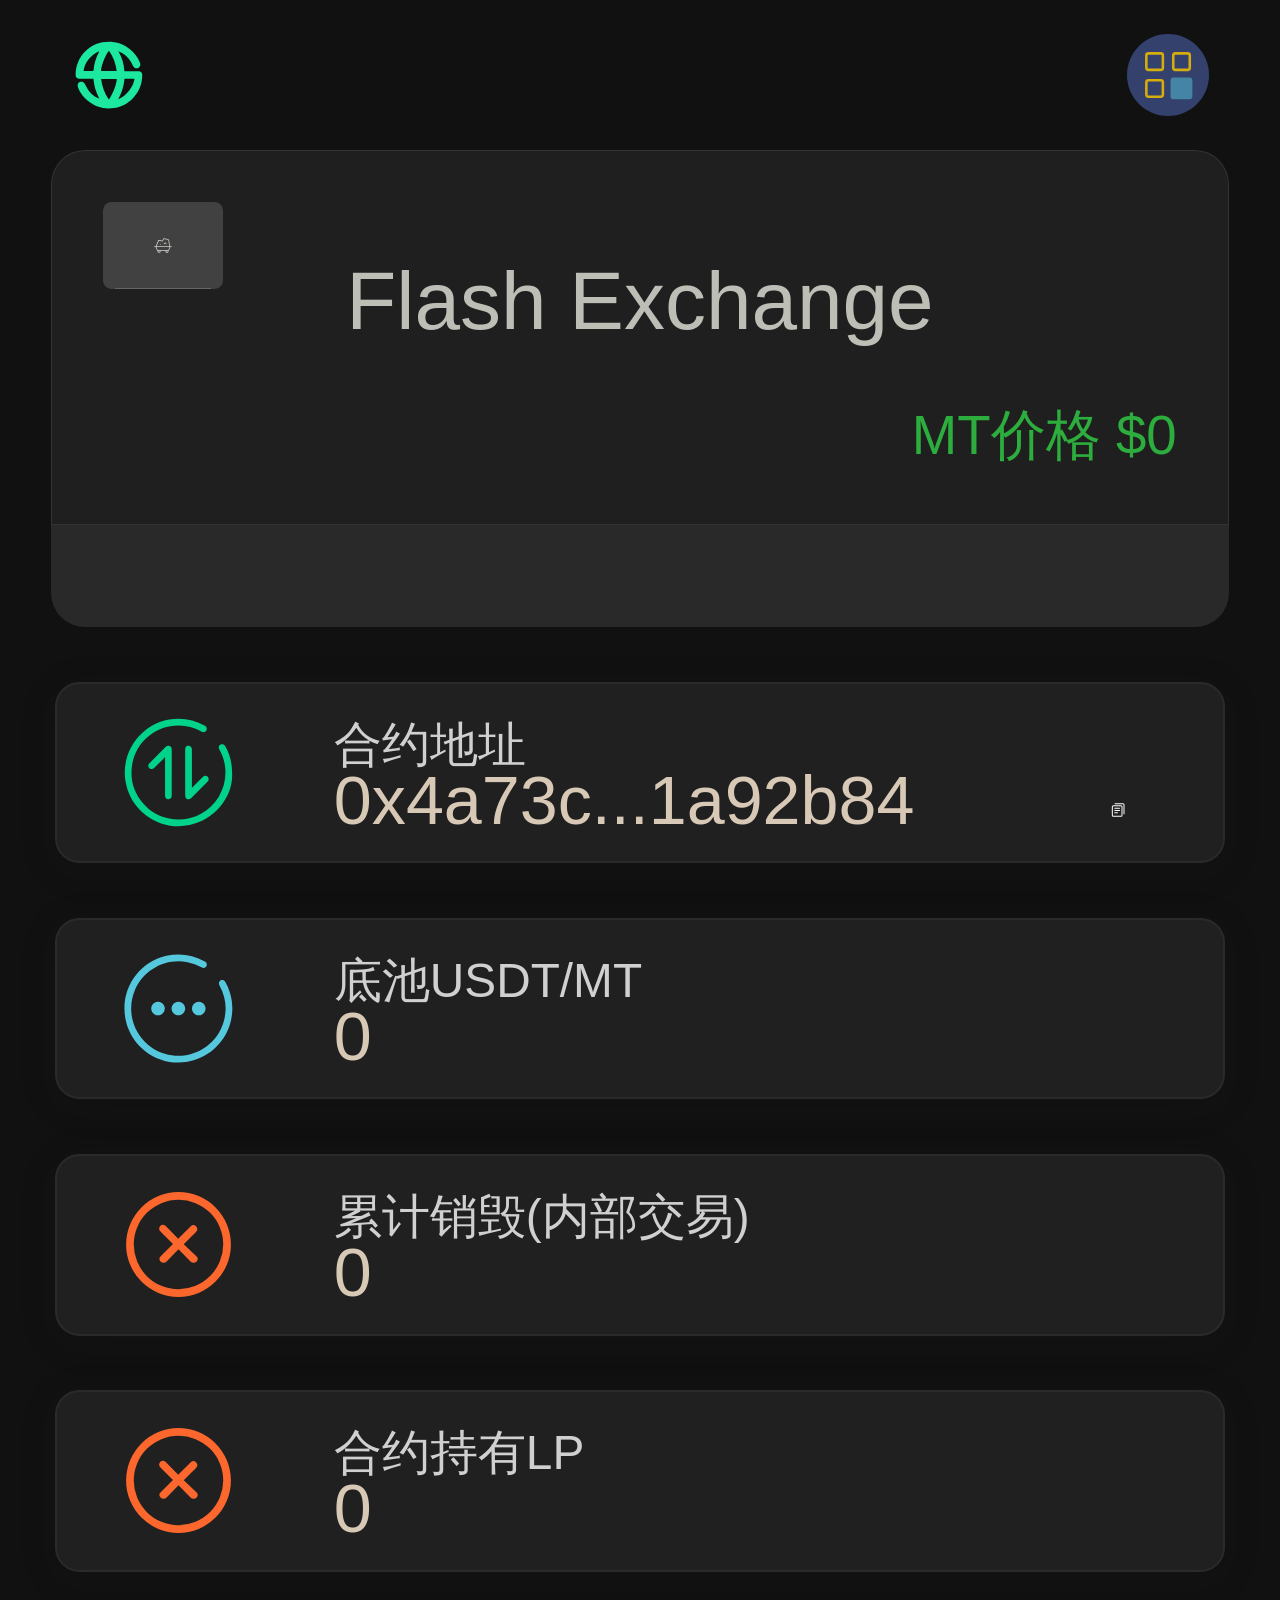
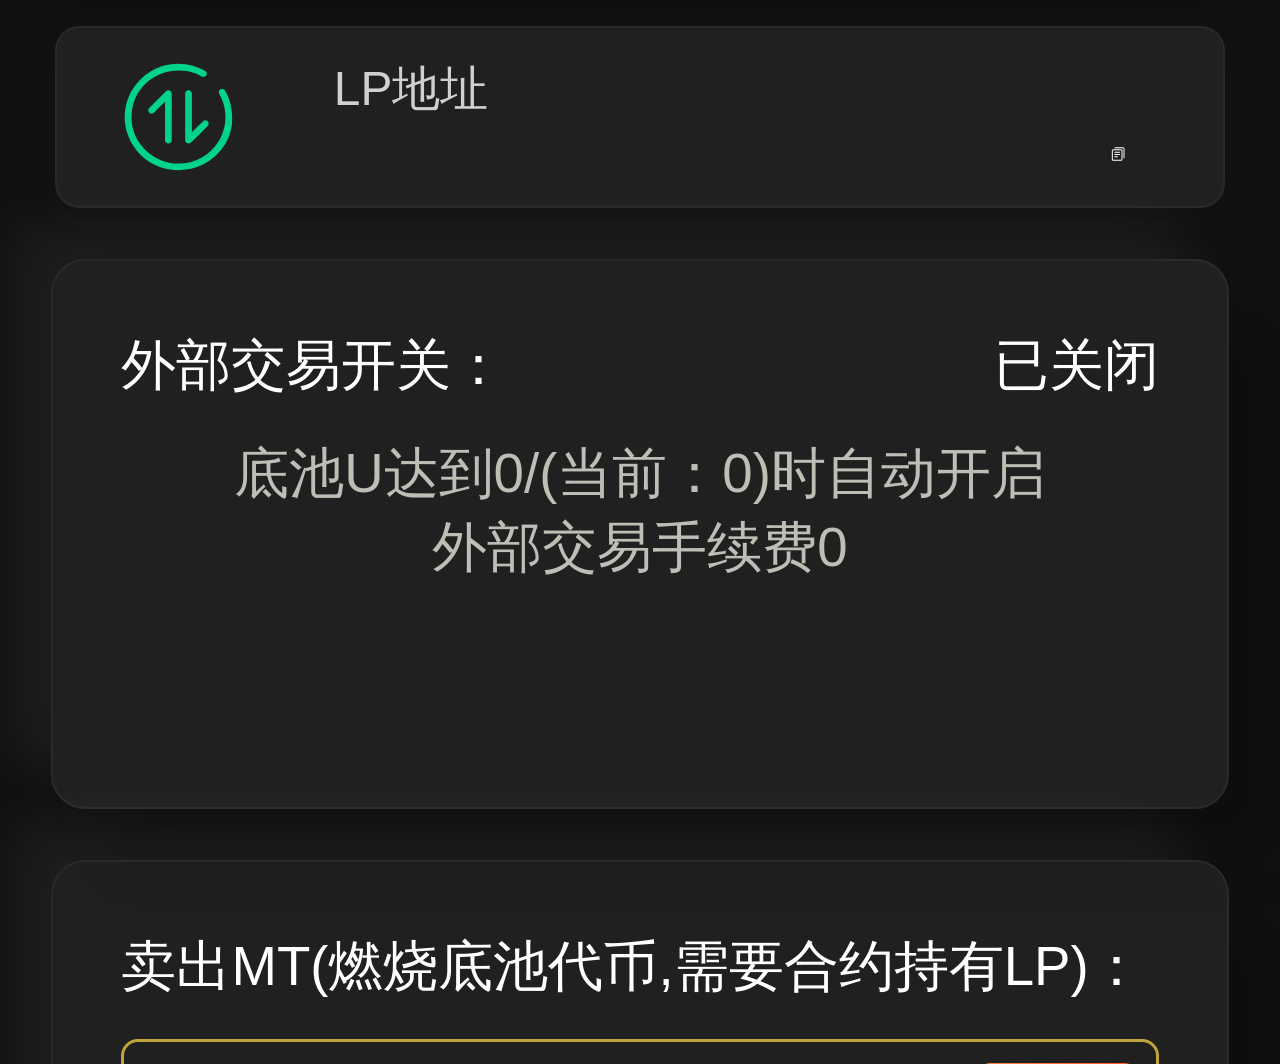
<file: index.html>
<!DOCTYPE html><html lang="en"><head><meta charset="utf-8"><meta http-equiv="X-UA-Compatible" content="IE=edge"><meta name="viewport" content="width=device-width,initial-scale=1"><link rel="icon" href="favicon.ico"><title>FTA Network</title><script>// 禁止双指放大
      document.documentElement.addEventListener('touchstart', function (event) {
        if (event.touches.length > 1) {
          event.preventDefault();
        }
      }, false);

      // 禁止双击放大
      var lastTouchEnd = 0;
      document.documentElement.addEventListener('touchend', function (event) {
        var now = Date.now();
        if (now - lastTouchEnd <= 300) {
          event.preventDefault();
        }
        lastTouchEnd = now;
      }, false);</script><link href="css/chunk-a1a5c294.46290935.css" rel="prefetch"><link href="js/chunk-a1a5c294.4c20244e.js" rel="prefetch"><link href="css/chunk-vendors.ff843ef8.css" rel="stylesheet" integrity="sha384-e8+D5S8nZ8a7OqY98ugLY1twTil9M3emc7tz2/HINYEM6WLC7RSIE3KRyVeWHr8/"><link href="css/app.617a87c6.css" rel="stylesheet" integrity="sha384-60KbqXqca+lNazsVWzqobkzrAFCRm8jjr1IDqY4AHCMzeEiAigwwjBN4qp8YwgS9"></head><body><noscript><strong>We're sorry but burn token doesn't work properly without JavaScript enabled. Please enable it to continue.</strong></noscript><div id="app"></div><script src="js/chunk-vendors.8ee4bd18.js" integrity="sha384-D2L+ni5gWSIpG3TQDpsJI4sW511z2VvxIQuP5pUGJq77okHIr/n1wjkAdVVsZuvC"></script><script src="js/app.7da3dd09.js" integrity="sha384-43bTNLjXZmISaleVPDADeZ5hrinemh44tiAsiGQLrPFKMWuhISCagZu7kYxlsYEt"></script></body></html>
</file>
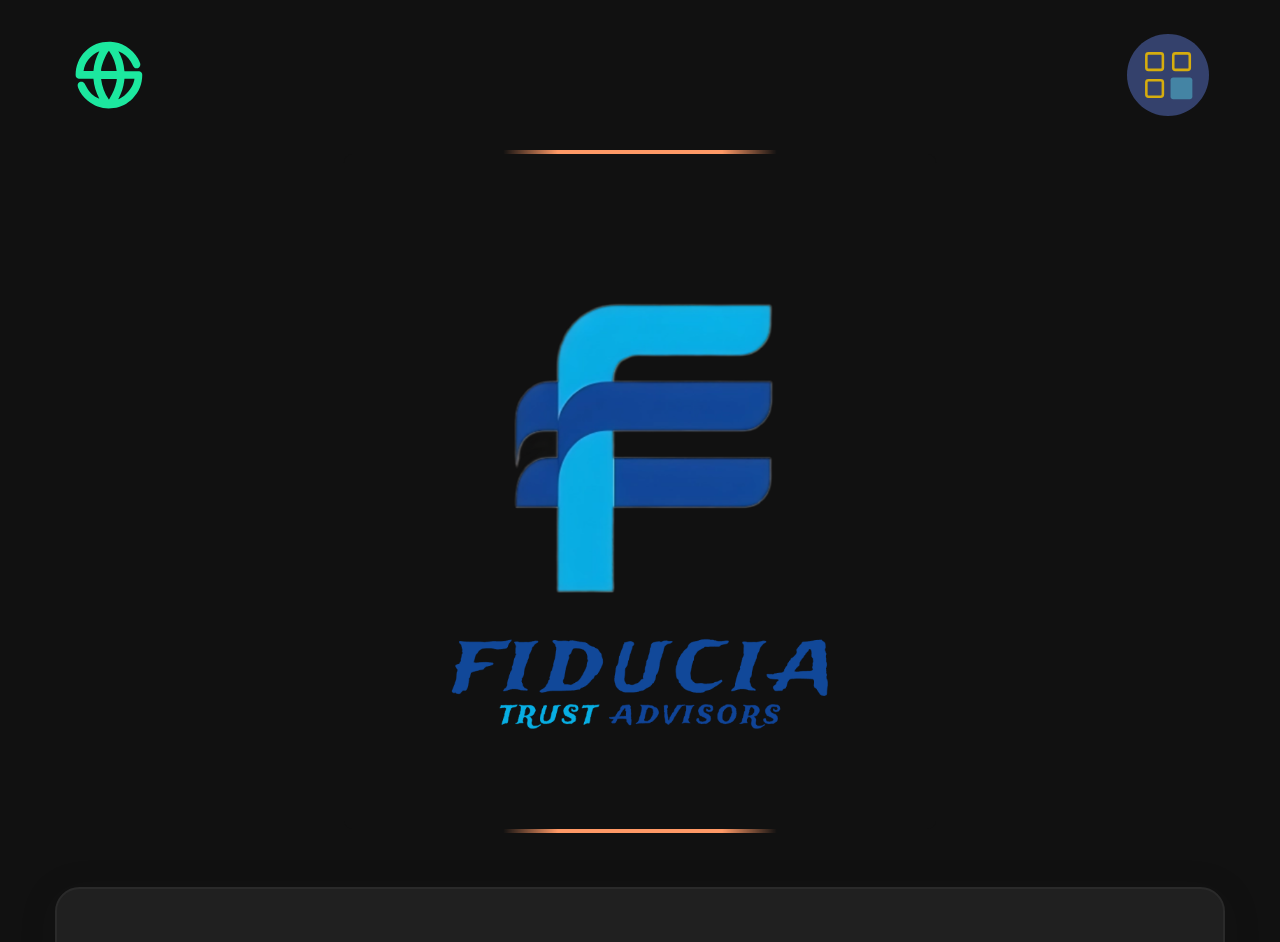
<file: index2.html>
<!DOCTYPE html><html lang="en"><head><meta charset="utf-8"><meta http-equiv="X-UA-Compatible" content="IE=edge"><meta name="viewport" content="width=device-width,initial-scale=1"><link rel="icon" href="favicon.ico"><title>FTA Network</title><script>// 禁止双指放大
      document.documentElement.addEventListener('touchstart', function (event) {
        if (event.touches.length > 1) {
          event.preventDefault();
        }
      }, false);

      // 禁止双击放大
      var lastTouchEnd = 0;
      document.documentElement.addEventListener('touchend', function (event) {
        var now = Date.now();
        if (now - lastTouchEnd <= 300) {
          event.preventDefault();
        }
        lastTouchEnd = now;
      }, false);</script><link href="css/chunk-099adb35.c4289c70.css" rel="prefetch"><link href="css/chunk-0a552a38.6ac1e2dd.css" rel="prefetch"><link href="css/chunk-0e1c3d3c.53842954.css" rel="prefetch"><link href="css/chunk-124dc125.45c86b5e.css" rel="prefetch"><link href="css/chunk-22de16c6.0ba4554d.css" rel="prefetch"><link href="css/chunk-2d3299ac.45c86b5e.css" rel="prefetch"><link href="css/chunk-319d7d6d.53842954.css" rel="prefetch"><link href="css/chunk-405aa556.c4289c70.css" rel="prefetch"><link href="css/chunk-4191e80b.9f460a3d.css" rel="prefetch"><link href="css/chunk-42c421b0.53842954.css" rel="prefetch"><link href="css/chunk-4693bbc2.57ad6201.css" rel="prefetch"><link href="css/chunk-4a005981.72ed0c5d.css" rel="prefetch"><link href="css/chunk-5b18e6cc.53842954.css" rel="prefetch"><link href="css/chunk-616cdd9e.6d2bff2d.css" rel="prefetch"><link href="css/chunk-665fe470.220b9f70.css" rel="prefetch"><link href="css/chunk-6c0bd6a5.d2307ba6.css" rel="prefetch"><link href="css/chunk-7469e144.ffa5d297.css" rel="prefetch"><link href="css/chunk-b226c7c6.57ad6201.css" rel="prefetch"><link href="css/chunk-ee958092.c4289c70.css" rel="prefetch"><link href="js/chunk-099adb35.39b5c7a6.js" rel="prefetch"><link href="js/chunk-0a552a38.9a00c6a3.js" rel="prefetch"><link href="js/chunk-0e1c3d3c.4a2edf36.js" rel="prefetch"><link href="js/chunk-124dc125.83b960ca.js" rel="prefetch"><link href="js/chunk-22de16c6.3067236d.js" rel="prefetch"><link href="js/chunk-2d3299ac.c2ffcda0.js" rel="prefetch"><link href="js/chunk-319d7d6d.875457b7.js" rel="prefetch"><link href="js/chunk-405aa556.f7059160.js" rel="prefetch"><link href="js/chunk-4191e80b.85de70ee.js" rel="prefetch"><link href="js/chunk-42c421b0.1a085301.js" rel="prefetch"><link href="js/chunk-4693bbc2.4bc366f8.js" rel="prefetch"><link href="js/chunk-4a005981.2c875030.js" rel="prefetch"><link href="js/chunk-5b18e6cc.bd8c6697.js" rel="prefetch"><link href="js/chunk-616cdd9e.a3378d6b.js" rel="prefetch"><link href="js/chunk-665fe470.095c2234.js" rel="prefetch"><link href="js/chunk-6c0bd6a5.c0cdc006.js" rel="prefetch"><link href="js/chunk-7469e144.cc0fa235.js" rel="prefetch"><link href="js/chunk-b226c7c6.e607cd56.js" rel="prefetch"><link href="js/chunk-ee958092.b452f8bc.js" rel="prefetch"><link href="css/chunk-vendors.ff843ef8.css" rel="stylesheet" integrity="sha384-e8+D5S8nZ8a7OqY98ugLY1twTil9M3emc7tz2/HINYEM6WLC7RSIE3KRyVeWHr8/"><link href="css/app.617a87c6.css" rel="stylesheet" integrity="sha384-60KbqXqca+lNazsVWzqobkzrAFCRm8jjr1IDqY4AHCMzeEiAigwwjBN4qp8YwgS9"></head><body><noscript><strong>We're sorry but burn token doesn't work properly without JavaScript enabled. Please enable it to continue.</strong></noscript><div id="app"></div><script src="js/chunk-vendors.8ee4bd18.js" integrity="sha384-D2L+ni5gWSIpG3TQDpsJI4sW511z2VvxIQuP5pUGJq77okHIr/n1wjkAdVVsZuvC"></script><script src="js/app.49f9a887.js" integrity="sha384-Cw80nvQlXPyAMb1IN2t0WZGHZ1e1C4WuqMYyjN1a0SQD/SC7pi3jKLgFTBr21PUh"></script></body></html>
</file>
<file: css/chunk-a1a5c294.46290935.css>
.iNavBar{width:100vw;height:11.733333vw;position:fixed;z-index:99;left:0;top:0;display:flex;justify-content:space-between;align-items:center;padding:0 1.25rem;box-sizing:border-box}.iNavTitle{width:52vw;height:6.935vw}.iNavMenu{height:1.6rem;line-height:1.6rem;display:inline-flex;text-align:right;font-weight:700;color:#003d8c}.iNavMenu:after{content:"";display:block;width:1.6rem;height:1.6rem;background:url(../img/menu.187817e8.svg) 50% no-repeat;background-size:auto 1.5rem}.menu a{display:block;padding:0 1rem 0 1rem!important;color:#dadada!important;font-family:iconfont;display:flex;align-items:center}.menu a:before{width:1.6rem;height:1.6rem;line-height:1.7rem;text-align:center;border-radius:50%;margin-right:.8rem}.language{position:fixed;left:0;right:0;top:0;bottom:0;z-index:98;background-color:rgba(0,0,0,.6);display:flex;justify-content:center;align-items:center}.language .box{background:#333;min-height:4.5rem;min-width:50vw;border-radius:.5rem;padding:.9375rem 0}.language .box div{line-height:2.5rem;color:#fff}.navAddr{line-height:1.6rem;display:inline-flex;align-items:center}.navAddr:before{content:"";width:1.6rem;height:1.6rem;display:inline-block;background:url(../img/addr.4fdabf2a.svg) no-repeat 0;background-size:1.5rem 1.5rem}.max{position:absolute;right:.375rem;top:.25rem;z-index:8}.btn.bg-transp{border:.03125rem solid #5b6cc9!important;background-color:rgba(91,108,201,.2)}.comment-react{position:absolute;width:2.1875rem;height:-webkit-fit-content;height:-moz-fit-content;height:fit-content;display:grid;grid-template-columns:auto;margin:0;background-color:#414141;border-radius:.15625rem}.comment-react button{width:2.1875rem;height:1.5625rem;position:relative;display:flex;align-items:center;justify-content:center;background-color:transparent;border:0;outline:none}.comment-react button:after{content:"";width:2.5rem;height:2.5rem;position:absolute;left:-.07813rem;top:-.07813rem;background-color:#f5356e;border-radius:50%;z-index:0;transform:scale(0)}.comment-react button svg{position:relative;z-index:9}.comment-react button:hover:after{-webkit-animation:ripple .6s ease-in-out forwards;animation:ripple .6s ease-in-out forwards}.comment-react button:hover svg{fill:#f5356e}.comment-react button:hover svg path{stroke:#f5356e;fill:#f5356e}.comment-react hr{width:80%;height:.03125rem;background-color:#666;margin:auto;border:0}.comment-react span{height:1.71875rem;display:flex;align-items:center;justify-content:center;margin:auto;font-size:.6875rem;font-weight:600;color:#fff}.iList{position:relative}.iList li{border-radius:.45rem;margin:1rem 1rem 0 1rem;overflow:hidden}.iList li>div{line-height:1rem;color:#d0d0d0}.iList li .row .col-20{color:#d8c8b6}
</file>
<file: css/chunk-vendors.ff843ef8.css>
html{-webkit-tap-highlight-color:transparent}body{margin:0;font-family:-apple-system,BlinkMacSystemFont,Helvetica Neue,Helvetica,Segoe UI,Arial,Roboto,PingFang SC,miui,Hiragino Sans GB,Microsoft Yahei,sans-serif}a{text-decoration:none}button,input,textarea{color:inherit;font:inherit}[class*=van-]:focus,a:focus,button:focus,input:focus,textarea:focus{outline:0}ol,ul{margin:0;padding:0;list-style:none}.van-ellipsis{overflow:hidden;white-space:nowrap;text-overflow:ellipsis}.van-multi-ellipsis--l2{-webkit-line-clamp:2}.van-multi-ellipsis--l2,.van-multi-ellipsis--l3{display:-webkit-box;overflow:hidden;text-overflow:ellipsis;-webkit-box-orient:vertical}.van-multi-ellipsis--l3{-webkit-line-clamp:3}.van-clearfix:after{display:table;clear:both;content:""}[class*=van-hairline]:after{position:absolute;box-sizing:border-box;content:" ";pointer-events:none;top:-50%;right:-50%;bottom:-50%;left:-50%;border:0 solid #ebedf0;-webkit-transform:scale(.5);transform:scale(.5)}.van-hairline,.van-hairline--bottom,.van-hairline--left,.van-hairline--right,.van-hairline--surround,.van-hairline--top,.van-hairline--top-bottom{position:relative}.van-hairline--top:after{border-top-width:.03125rem}.van-hairline--left:after{border-left-width:.03125rem}.van-hairline--right:after{border-right-width:.03125rem}.van-hairline--bottom:after{border-bottom-width:.03125rem}.van-hairline--top-bottom:after,.van-hairline-unset--top-bottom:after{border-width:.03125rem 0}.van-hairline--surround:after{border-width:.03125rem}@-webkit-keyframes van-slide-up-enter{0%{-webkit-transform:translate3d(0,100%,0);transform:translate3d(0,100%,0)}}@keyframes van-slide-up-enter{0%{-webkit-transform:translate3d(0,100%,0);transform:translate3d(0,100%,0)}}@-webkit-keyframes van-slide-up-leave{to{-webkit-transform:translate3d(0,100%,0);transform:translate3d(0,100%,0)}}@keyframes van-slide-up-leave{to{-webkit-transform:translate3d(0,100%,0);transform:translate3d(0,100%,0)}}@-webkit-keyframes van-slide-down-enter{0%{-webkit-transform:translate3d(0,-100%,0);transform:translate3d(0,-100%,0)}}@keyframes van-slide-down-enter{0%{-webkit-transform:translate3d(0,-100%,0);transform:translate3d(0,-100%,0)}}@-webkit-keyframes van-slide-down-leave{to{-webkit-transform:translate3d(0,-100%,0);transform:translate3d(0,-100%,0)}}@keyframes van-slide-down-leave{to{-webkit-transform:translate3d(0,-100%,0);transform:translate3d(0,-100%,0)}}@-webkit-keyframes van-slide-left-enter{0%{-webkit-transform:translate3d(-100%,0,0);transform:translate3d(-100%,0,0)}}@keyframes van-slide-left-enter{0%{-webkit-transform:translate3d(-100%,0,0);transform:translate3d(-100%,0,0)}}@-webkit-keyframes van-slide-left-leave{to{-webkit-transform:translate3d(-100%,0,0);transform:translate3d(-100%,0,0)}}@keyframes van-slide-left-leave{to{-webkit-transform:translate3d(-100%,0,0);transform:translate3d(-100%,0,0)}}@-webkit-keyframes van-slide-right-enter{0%{-webkit-transform:translate3d(100%,0,0);transform:translate3d(100%,0,0)}}@keyframes van-slide-right-enter{0%{-webkit-transform:translate3d(100%,0,0);transform:translate3d(100%,0,0)}}@-webkit-keyframes van-slide-right-leave{to{-webkit-transform:translate3d(100%,0,0);transform:translate3d(100%,0,0)}}@keyframes van-slide-right-leave{to{-webkit-transform:translate3d(100%,0,0);transform:translate3d(100%,0,0)}}@-webkit-keyframes van-fade-in{0%{opacity:0}to{opacity:1}}@keyframes van-fade-in{0%{opacity:0}to{opacity:1}}@-webkit-keyframes van-fade-out{0%{opacity:1}to{opacity:0}}@keyframes van-fade-out{0%{opacity:1}to{opacity:0}}@-webkit-keyframes van-rotate{0%{-webkit-transform:rotate(0);transform:rotate(0)}to{-webkit-transform:rotate(1turn);transform:rotate(1turn)}}@keyframes van-rotate{0%{-webkit-transform:rotate(0);transform:rotate(0)}to{-webkit-transform:rotate(1turn);transform:rotate(1turn)}}.van-fade-enter-active{-webkit-animation:van-fade-in .3s ease-out both;animation:van-fade-in .3s ease-out both}.van-fade-leave-active{-webkit-animation:van-fade-out .3s ease-in both;animation:van-fade-out .3s ease-in both}.van-slide-up-enter-active{-webkit-animation:van-slide-up-enter .3s ease-out both;animation:van-slide-up-enter .3s ease-out both}.van-slide-up-leave-active{-webkit-animation:van-slide-up-leave .3s ease-in both;animation:van-slide-up-leave .3s ease-in both}.van-slide-down-enter-active{-webkit-animation:van-slide-down-enter .3s ease-out both;animation:van-slide-down-enter .3s ease-out both}.van-slide-down-leave-active{-webkit-animation:van-slide-down-leave .3s ease-in both;animation:van-slide-down-leave .3s ease-in both}.van-slide-left-enter-active{-webkit-animation:van-slide-left-enter .3s ease-out both;animation:van-slide-left-enter .3s ease-out both}.van-slide-left-leave-active{-webkit-animation:van-slide-left-leave .3s ease-in both;animation:van-slide-left-leave .3s ease-in both}.van-slide-right-enter-active{-webkit-animation:van-slide-right-enter .3s ease-out both;animation:van-slide-right-enter .3s ease-out both}.van-slide-right-leave-active{-webkit-animation:van-slide-right-leave .3s ease-in both;animation:van-slide-right-leave .3s ease-in both}.van-overlay{position:fixed;top:0;left:0;z-index:1;width:100%;height:100%;background-color:rgba(0,0,0,.7)}.van-info{position:absolute;top:0;right:0;box-sizing:border-box;min-width:.5rem;padding:0 .09375rem;color:#fff;font-weight:500;font-size:.375rem;font-family:-apple-system-font,Helvetica Neue,Arial,sans-serif;line-height:1.2;text-align:center;background-color:#ee0a24;border:.03125rem solid #fff;border-radius:.5rem;-webkit-transform:translate(50%,-50%);transform:translate(50%,-50%);-webkit-transform-origin:100%;transform-origin:100%}.van-info--dot{width:.25rem;min-width:0;height:.25rem;background-color:#ee0a24;border-radius:100%}.van-icon{position:relative;font:normal normal normal .4375rem/1 vant-icon;font-size:inherit;text-rendering:auto;-webkit-font-smoothing:antialiased}.van-icon,.van-icon:before{display:inline-block}.van-icon-exchange:before{content:"\e6af"}.van-icon-eye:before{content:"\e6b0"}.van-icon-enlarge:before{content:"\e6b1"}.van-icon-expand-o:before{content:"\e6b2"}.van-icon-eye-o:before{content:"\e6b3"}.van-icon-expand:before{content:"\e6b4"}.van-icon-filter-o:before{content:"\e6b5"}.van-icon-fire:before{content:"\e6b6"}.van-icon-fail:before{content:"\e6b7"}.van-icon-failure:before{content:"\e6b8"}.van-icon-fire-o:before{content:"\e6b9"}.van-icon-flag-o:before{content:"\e6ba"}.van-icon-font:before{content:"\e6bb"}.van-icon-font-o:before{content:"\e6bc"}.van-icon-gem-o:before{content:"\e6bd"}.van-icon-flower-o:before{content:"\e6be"}.van-icon-gem:before{content:"\e6bf"}.van-icon-gift-card:before{content:"\e6c0"}.van-icon-friends:before{content:"\e6c1"}.van-icon-friends-o:before{content:"\e6c2"}.van-icon-gold-coin:before{content:"\e6c3"}.van-icon-gold-coin-o:before{content:"\e6c4"}.van-icon-good-job-o:before{content:"\e6c5"}.van-icon-gift:before{content:"\e6c6"}.van-icon-gift-o:before{content:"\e6c7"}.van-icon-gift-card-o:before{content:"\e6c8"}.van-icon-good-job:before{content:"\e6c9"}.van-icon-home-o:before{content:"\e6ca"}.van-icon-goods-collect:before{content:"\e6cb"}.van-icon-graphic:before{content:"\e6cc"}.van-icon-goods-collect-o:before{content:"\e6cd"}.van-icon-hot-o:before{content:"\e6ce"}.van-icon-info:before{content:"\e6cf"}.van-icon-hotel-o:before{content:"\e6d0"}.van-icon-info-o:before{content:"\e6d1"}.van-icon-hot-sale-o:before{content:"\e6d2"}.van-icon-hot:before{content:"\e6d3"}.van-icon-like:before{content:"\e6d4"}.van-icon-idcard:before{content:"\e6d5"}.van-icon-invitation:before{content:"\e6d6"}.van-icon-like-o:before{content:"\e6d7"}.van-icon-hot-sale:before{content:"\e6d8"}.van-icon-location-o:before{content:"\e6d9"}.van-icon-location:before{content:"\e6da"}.van-icon-label:before{content:"\e6db"}.van-icon-lock:before{content:"\e6dc"}.van-icon-label-o:before{content:"\e6dd"}.van-icon-map-marked:before{content:"\e6de"}.van-icon-logistics:before{content:"\e6df"}.van-icon-manager:before{content:"\e6e0"}.van-icon-more:before{content:"\e6e1"}.van-icon-live:before{content:"\e6e2"}.van-icon-manager-o:before{content:"\e6e3"}.van-icon-medal:before{content:"\e6e4"}.van-icon-more-o:before{content:"\e6e5"}.van-icon-music-o:before{content:"\e6e6"}.van-icon-music:before{content:"\e6e7"}.van-icon-new-arrival-o:before{content:"\e6e8"}.van-icon-medal-o:before{content:"\e6e9"}.van-icon-new-o:before{content:"\e6ea"}.van-icon-free-postage:before{content:"\e6eb"}.van-icon-newspaper-o:before{content:"\e6ec"}.van-icon-new-arrival:before{content:"\e6ed"}.van-icon-minus:before{content:"\e6ee"}.van-icon-orders-o:before{content:"\e6ef"}.van-icon-new:before{content:"\e6f0"}.van-icon-paid:before{content:"\e6f1"}.van-icon-notes-o:before{content:"\e6f2"}.van-icon-other-pay:before{content:"\e6f3"}.van-icon-pause-circle:before{content:"\e6f4"}.van-icon-pause:before{content:"\e6f5"}.van-icon-pause-circle-o:before{content:"\e6f6"}.van-icon-peer-pay:before{content:"\e6f7"}.van-icon-pending-payment:before{content:"\e6f8"}.van-icon-passed:before{content:"\e6f9"}.van-icon-plus:before{content:"\e6fa"}.van-icon-phone-circle-o:before{content:"\e6fb"}.van-icon-phone-o:before{content:"\e6fc"}.van-icon-printer:before{content:"\e6fd"}.van-icon-photo-fail:before{content:"\e6fe"}.van-icon-phone:before{content:"\e6ff"}.van-icon-photo-o:before{content:"\e700"}.van-icon-play-circle:before{content:"\e701"}.van-icon-play:before{content:"\e702"}.van-icon-phone-circle:before{content:"\e703"}.van-icon-point-gift-o:before{content:"\e704"}.van-icon-point-gift:before{content:"\e705"}.van-icon-play-circle-o:before{content:"\e706"}.van-icon-shrink:before{content:"\e707"}.van-icon-photo:before{content:"\e708"}.van-icon-qr:before{content:"\e709"}.van-icon-qr-invalid:before{content:"\e70a"}.van-icon-question-o:before{content:"\e70b"}.van-icon-revoke:before{content:"\e70c"}.van-icon-replay:before{content:"\e70d"}.van-icon-service:before{content:"\e70e"}.van-icon-question:before{content:"\e70f"}.van-icon-search:before{content:"\e710"}.van-icon-refund-o:before{content:"\e711"}.van-icon-service-o:before{content:"\e712"}.van-icon-scan:before{content:"\e713"}.van-icon-share:before{content:"\e714"}.van-icon-send-gift-o:before{content:"\e715"}.van-icon-share-o:before{content:"\e716"}.van-icon-setting:before{content:"\e717"}.van-icon-points:before{content:"\e718"}.van-icon-photograph:before{content:"\e719"}.van-icon-shop:before{content:"\e71a"}.van-icon-shop-o:before{content:"\e71b"}.van-icon-shop-collect-o:before{content:"\e71c"}.van-icon-shop-collect:before{content:"\e71d"}.van-icon-smile:before{content:"\e71e"}.van-icon-shopping-cart-o:before{content:"\e71f"}.van-icon-sign:before{content:"\e720"}.van-icon-sort:before{content:"\e721"}.van-icon-star-o:before{content:"\e722"}.van-icon-smile-comment-o:before{content:"\e723"}.van-icon-stop:before{content:"\e724"}.van-icon-stop-circle-o:before{content:"\e725"}.van-icon-smile-o:before{content:"\e726"}.van-icon-star:before{content:"\e727"}.van-icon-success:before{content:"\e728"}.van-icon-stop-circle:before{content:"\e729"}.van-icon-records:before{content:"\e72a"}.van-icon-shopping-cart:before{content:"\e72b"}.van-icon-tosend:before{content:"\e72c"}.van-icon-todo-list:before{content:"\e72d"}.van-icon-thumb-circle-o:before{content:"\e72e"}.van-icon-thumb-circle:before{content:"\e72f"}.van-icon-umbrella-circle:before{content:"\e730"}.van-icon-underway:before{content:"\e731"}.van-icon-upgrade:before{content:"\e732"}.van-icon-todo-list-o:before{content:"\e733"}.van-icon-tv-o:before{content:"\e734"}.van-icon-underway-o:before{content:"\e735"}.van-icon-user-o:before{content:"\e736"}.van-icon-vip-card-o:before{content:"\e737"}.van-icon-vip-card:before{content:"\e738"}.van-icon-send-gift:before{content:"\e739"}.van-icon-wap-home:before{content:"\e73a"}.van-icon-wap-nav:before{content:"\e73b"}.van-icon-volume-o:before{content:"\e73c"}.van-icon-video:before{content:"\e73d"}.van-icon-wap-home-o:before{content:"\e73e"}.van-icon-volume:before{content:"\e73f"}.van-icon-warning:before{content:"\e740"}.van-icon-weapp-nav:before{content:"\e741"}.van-icon-wechat-pay:before{content:"\e742"}.van-icon-warning-o:before{content:"\e743"}.van-icon-wechat:before{content:"\e744"}.van-icon-setting-o:before{content:"\e745"}.van-icon-youzan-shield:before{content:"\e746"}.van-icon-warn-o:before{content:"\e747"}.van-icon-smile-comment:before{content:"\e748"}.van-icon-user-circle-o:before{content:"\e749"}.van-icon-video-o:before{content:"\e74a"}.van-icon-add-square:before{content:"\e65c"}.van-icon-add:before{content:"\e65d"}.van-icon-arrow-down:before{content:"\e65e"}.van-icon-arrow-up:before{content:"\e65f"}.van-icon-arrow:before{content:"\e660"}.van-icon-after-sale:before{content:"\e661"}.van-icon-add-o:before{content:"\e662"}.van-icon-alipay:before{content:"\e663"}.van-icon-ascending:before{content:"\e664"}.van-icon-apps-o:before{content:"\e665"}.van-icon-aim:before{content:"\e666"}.van-icon-award:before{content:"\e667"}.van-icon-arrow-left:before{content:"\e668"}.van-icon-award-o:before{content:"\e669"}.van-icon-audio:before{content:"\e66a"}.van-icon-bag-o:before{content:"\e66b"}.van-icon-balance-list:before{content:"\e66c"}.van-icon-back-top:before{content:"\e66d"}.van-icon-bag:before{content:"\e66e"}.van-icon-balance-pay:before{content:"\e66f"}.van-icon-balance-o:before{content:"\e670"}.van-icon-bar-chart-o:before{content:"\e671"}.van-icon-bars:before{content:"\e672"}.van-icon-balance-list-o:before{content:"\e673"}.van-icon-birthday-cake-o:before{content:"\e674"}.van-icon-bookmark:before{content:"\e675"}.van-icon-bill:before{content:"\e676"}.van-icon-bell:before{content:"\e677"}.van-icon-browsing-history-o:before{content:"\e678"}.van-icon-browsing-history:before{content:"\e679"}.van-icon-bookmark-o:before{content:"\e67a"}.van-icon-bulb-o:before{content:"\e67b"}.van-icon-bullhorn-o:before{content:"\e67c"}.van-icon-bill-o:before{content:"\e67d"}.van-icon-calendar-o:before{content:"\e67e"}.van-icon-brush-o:before{content:"\e67f"}.van-icon-card:before{content:"\e680"}.van-icon-cart-o:before{content:"\e681"}.van-icon-cart-circle:before{content:"\e682"}.van-icon-cart-circle-o:before{content:"\e683"}.van-icon-cart:before{content:"\e684"}.van-icon-cash-on-deliver:before{content:"\e685"}.van-icon-cash-back-record:before{content:"\e686"}.van-icon-cashier-o:before{content:"\e687"}.van-icon-chart-trending-o:before{content:"\e688"}.van-icon-certificate:before{content:"\e689"}.van-icon-chat:before{content:"\e68a"}.van-icon-clear:before{content:"\e68b"}.van-icon-chat-o:before{content:"\e68c"}.van-icon-checked:before{content:"\e68d"}.van-icon-clock:before{content:"\e68e"}.van-icon-clock-o:before{content:"\e68f"}.van-icon-close:before{content:"\e690"}.van-icon-closed-eye:before{content:"\e691"}.van-icon-circle:before{content:"\e692"}.van-icon-cluster-o:before{content:"\e693"}.van-icon-column:before{content:"\e694"}.van-icon-comment-circle-o:before{content:"\e695"}.van-icon-cluster:before{content:"\e696"}.van-icon-comment:before{content:"\e697"}.van-icon-comment-o:before{content:"\e698"}.van-icon-comment-circle:before{content:"\e699"}.van-icon-completed:before{content:"\e69a"}.van-icon-credit-pay:before{content:"\e69b"}.van-icon-coupon:before{content:"\e69c"}.van-icon-debit-pay:before{content:"\e69d"}.van-icon-coupon-o:before{content:"\e69e"}.van-icon-contact:before{content:"\e69f"}.van-icon-descending:before{content:"\e6a0"}.van-icon-desktop-o:before{content:"\e6a1"}.van-icon-diamond-o:before{content:"\e6a2"}.van-icon-description:before{content:"\e6a3"}.van-icon-delete:before{content:"\e6a4"}.van-icon-diamond:before{content:"\e6a5"}.van-icon-delete-o:before{content:"\e6a6"}.van-icon-cross:before{content:"\e6a7"}.van-icon-edit:before{content:"\e6a8"}.van-icon-ellipsis:before{content:"\e6a9"}.van-icon-down:before{content:"\e6aa"}.van-icon-discount:before{content:"\e6ab"}.van-icon-ecard-pay:before{content:"\e6ac"}.van-icon-envelop-o:before{content:"\e6ae"}.van-icon-shield-o:before{content:"\e74b"}.van-icon-guide-o:before{content:"\e74c"}@font-face{font-weight:400;font-family:vant-icon;font-style:normal;font-display:auto;src:url("[data-uri]") format("woff2"),url(//at.alicdn.com/t/font_2553510_61agzg96wm8.woff?t=1631948257467) format("woff"),url(//at.alicdn.com/t/font_2553510_61agzg96wm8.ttf?t=1631948257467) format("truetype")}.van-icon__image{width:1em;height:1em;object-fit:contain}.van-overflow-hidden{overflow:hidden!important}.van-popup{position:fixed;max-height:100%;overflow-y:auto;background-color:#fff;-webkit-transition:-webkit-transform .3s;transition:-webkit-transform .3s;transition:transform .3s;transition:transform .3s,-webkit-transform .3s;-webkit-overflow-scrolling:touch}.van-popup--center{top:50%;left:50%;-webkit-transform:translate3d(-50%,-50%,0);transform:translate3d(-50%,-50%,0)}.van-popup--center.van-popup--round{border-radius:.5rem}.van-popup--top{top:0;left:0;width:100%}.van-popup--top.van-popup--round{border-radius:0 0 .5rem .5rem}.van-popup--right{top:50%;right:0;-webkit-transform:translate3d(0,-50%,0);transform:translate3d(0,-50%,0)}.van-popup--right.van-popup--round{border-radius:.5rem 0 0 .5rem}.van-popup--bottom{bottom:0;left:0;width:100%}.van-popup--bottom.van-popup--round{border-radius:.5rem .5rem 0 0}.van-popup--left{top:50%;left:0;-webkit-transform:translate3d(0,-50%,0);transform:translate3d(0,-50%,0)}.van-popup--left.van-popup--round{border-radius:0 .5rem .5rem 0}.van-popup--safe-area-inset-bottom{padding-bottom:constant(safe-area-inset-bottom);padding-bottom:env(safe-area-inset-bottom)}.van-popup-slide-bottom-enter-active,.van-popup-slide-left-enter-active,.van-popup-slide-right-enter-active,.van-popup-slide-top-enter-active{-webkit-transition-timing-function:ease-out;transition-timing-function:ease-out}.van-popup-slide-bottom-leave-active,.van-popup-slide-left-leave-active,.van-popup-slide-right-leave-active,.van-popup-slide-top-leave-active{-webkit-transition-timing-function:ease-in;transition-timing-function:ease-in}.van-popup-slide-top-enter,.van-popup-slide-top-leave-active{-webkit-transform:translate3d(0,-100%,0);transform:translate3d(0,-100%,0)}.van-popup-slide-right-enter,.van-popup-slide-right-leave-active{-webkit-transform:translate3d(100%,-50%,0);transform:translate3d(100%,-50%,0)}.van-popup-slide-bottom-enter,.van-popup-slide-bottom-leave-active{-webkit-transform:translate3d(0,100%,0);transform:translate3d(0,100%,0)}.van-popup-slide-left-enter,.van-popup-slide-left-leave-active{-webkit-transform:translate3d(-100%,-50%,0);transform:translate3d(-100%,-50%,0)}.van-popup__close-icon{position:absolute;z-index:1;color:#c8c9cc;font-size:.6875rem;cursor:pointer}.van-popup__close-icon:active{color:#969799}.van-popup__close-icon--top-left{top:.5rem;left:.5rem}.van-popup__close-icon--top-right{top:.5rem;right:.5rem}.van-popup__close-icon--bottom-left{bottom:.5rem;left:.5rem}.van-popup__close-icon--bottom-right{right:.5rem;bottom:.5rem}.van-loading{color:#c8c9cc;font-size:0}.van-loading,.van-loading__spinner{position:relative;vertical-align:middle}.van-loading__spinner{display:inline-block;width:.9375rem;max-width:100%;height:.9375rem;max-height:100%;-webkit-animation:van-rotate .8s linear infinite;animation:van-rotate .8s linear infinite}.van-loading__spinner--spinner{-webkit-animation-timing-function:steps(12);animation-timing-function:steps(12)}.van-loading__spinner--spinner i{position:absolute;top:0;left:0;width:100%;height:100%}.van-loading__spinner--spinner i:before{display:block;width:.0625rem;height:25%;margin:0 auto;background-color:currentColor;border-radius:40%;content:" "}.van-loading__spinner--circular{-webkit-animation-duration:2s;animation-duration:2s}.van-loading__circular{display:block;width:100%;height:100%}.van-loading__circular circle{-webkit-animation:van-circular 1.5s ease-in-out infinite;animation:van-circular 1.5s ease-in-out infinite;stroke:currentColor;stroke-width:3;stroke-linecap:round}.van-loading__text{display:inline-block;margin-left:.25rem;color:#969799;font-size:.4375rem;vertical-align:middle}.van-loading--vertical{display:-webkit-box;display:-webkit-flex;display:flex;-webkit-box-orient:vertical;-webkit-box-direction:normal;-webkit-flex-direction:column;flex-direction:column;-webkit-box-align:center;-webkit-align-items:center;align-items:center}.van-loading--vertical .van-loading__text{margin:.25rem 0 0}@-webkit-keyframes van-circular{0%{stroke-dasharray:1,200;stroke-dashoffset:0}50%{stroke-dasharray:90,150;stroke-dashoffset:-40}to{stroke-dasharray:90,150;stroke-dashoffset:-120}}@keyframes van-circular{0%{stroke-dasharray:1,200;stroke-dashoffset:0}50%{stroke-dasharray:90,150;stroke-dashoffset:-40}to{stroke-dasharray:90,150;stroke-dashoffset:-120}}.van-loading__spinner--spinner i:first-of-type{-webkit-transform:rotate(30deg);transform:rotate(30deg);opacity:1}.van-loading__spinner--spinner i:nth-of-type(2){-webkit-transform:rotate(60deg);transform:rotate(60deg);opacity:.9375}.van-loading__spinner--spinner i:nth-of-type(3){-webkit-transform:rotate(90deg);transform:rotate(90deg);opacity:.875}.van-loading__spinner--spinner i:nth-of-type(4){-webkit-transform:rotate(120deg);transform:rotate(120deg);opacity:.8125}.van-loading__spinner--spinner i:nth-of-type(5){-webkit-transform:rotate(150deg);transform:rotate(150deg);opacity:.75}.van-loading__spinner--spinner i:nth-of-type(6){-webkit-transform:rotate(180deg);transform:rotate(180deg);opacity:.6875}.van-loading__spinner--spinner i:nth-of-type(7){-webkit-transform:rotate(210deg);transform:rotate(210deg);opacity:.625}.van-loading__spinner--spinner i:nth-of-type(8){-webkit-transform:rotate(240deg);transform:rotate(240deg);opacity:.5625}.van-loading__spinner--spinner i:nth-of-type(9){-webkit-transform:rotate(270deg);transform:rotate(270deg);opacity:.5}.van-loading__spinner--spinner i:nth-of-type(10){-webkit-transform:rotate(300deg);transform:rotate(300deg);opacity:.4375}.van-loading__spinner--spinner i:nth-of-type(11){-webkit-transform:rotate(330deg);transform:rotate(330deg);opacity:.375}.van-loading__spinner--spinner i:nth-of-type(12){-webkit-transform:rotate(1turn);transform:rotate(1turn);opacity:.3125}.van-toast{position:fixed;top:50%;left:50%;display:-webkit-box;display:-webkit-flex;display:flex;-webkit-box-orient:vertical;-webkit-box-direction:normal;-webkit-flex-direction:column;flex-direction:column;-webkit-box-align:center;-webkit-align-items:center;align-items:center;-webkit-box-pack:center;-webkit-justify-content:center;justify-content:center;box-sizing:content-box;width:88px;max-width:70%;min-height:88px;padding:16px;color:#fff;font-size:14px;line-height:20px;white-space:pre-wrap;text-align:center;word-break:break-all;background-color:rgba(0,0,0,.7);border-radius:8px;-webkit-transform:translate3d(-50%,-50%,0);transform:translate3d(-50%,-50%,0)}.van-toast--unclickable{overflow:hidden}.van-toast--unclickable *{pointer-events:none}.van-toast--html,.van-toast--text{width:-webkit-fit-content;width:fit-content;min-width:96px;min-height:0;padding:8px 12px}.van-toast--html .van-toast__text,.van-toast--text .van-toast__text{margin-top:0}.van-toast--top{top:20%}.van-toast--bottom{top:auto;bottom:20%}.van-toast__icon{font-size:36px}.van-toast__loading{padding:4px;color:#fff}.van-toast__text{margin-top:8px}
</file>
<file: css/app.617a87c6.css>
.sun-loading{width:1.40625rem;height:1.40625rem;display:block;-webkit-animation:sunLoading 1s steps(12) infinite;animation:sunLoading 1s steps(12) infinite;background:transparent url("[data-uri]");background-size:100%;margin:auto;position:absolute;top:0;left:0;bottom:0;right:0}$minFontSize:.625rem;$smallestFontSize:.6875rem;$smallerFontSize:.75rem;$smallFontSize:.8125rem;$normalFontSize:.875rem;$middleFontSize:.9375rem;$bigFontSize:1rem;$bigerFontSize:1.0625rem;$biggestFontSize:1.125rem;$hugeFontSize:1.5625rem;$hugerFontSize:2.5rem;$hugestFontSize:2.8125rem;$bg_color:#f5f5f5;$border_color:#f6f6f6;$font_color:#333;$text_placeholder_color:#737278;$main_color:#dc5242;$main_color-inverse:#ffcdcd;.smallMainTxt{color:$main_color;font-size:$smallFontSize}.smallMainInserveTxt{color:$main_color-inverse;font-size:$smallFontSize}.hugeMainTxt{color:$main_color;font-size:$hugeFontSize}.scrollbar{&::-webkit-scrollbar{width:.25rem;height:.25rem}&::-webkit-scrollbar-track{background-color:transparent;border-radius:.125rem}&::-webkit-scrollbar-thumb{border-radius:.125rem;background-color:#ddd}&::-webkit-scrollbar-button{display:block;width:.03125rem;height:.03125rem}&.auto-hide::-webkit-scrollbar-thumb{border-radius:.125rem;background-color:transparent}&.auto-hide{&:hover::-webkit-scrollbar-thumb{background-color:#c3c3c3}&:hover::-webkit-scrollbar{width:.25rem;height:.25rem}}}::-moz-placeholder{color:$text_placeholder_color;font-size:$smallestFontSize}:-ms-input-placeholder{color:$text_placeholder_color;font-size:$smallestFontSize}::placeholder{color:$text_placeholder_color;font-size:$smallestFontSize}// 二倍图和三倍图的处理 @mixin bg-img($url){background-image:url($url+".png");background-size:contain;background-repeat:no-repeat;@media (-webkit-min-device-pixel-ratio:3),(min-device-pixel-ratio:3){background-image:url($url+".png");background-size:contain;background-repeat:no-repeat}}.base_footer{img{width:.875rem;height:1rem;margin-right:.25rem}a{color:#fe440e;text-decoration:underline}}@font-face{font-family:iconfont;src:url("[data-uri]") format("woff2")}.iconfont{font-family:iconfont!important;font-size:.5rem;font-style:normal;-webkit-font-smoothing:antialiased;-moz-osx-font-smoothing:grayscale}.icon-group47:before{content:"\e633"}.icon-kuangshanqiye:before{content:"\e966"}.icon-yejinkuangchan:before{content:"\e630"}.icon-kuangye:before{content:"\e790"}.icon-xinzengkuangshan-:before{content:"\e68a"}.icon-shouye:before{content:"\e791"}.icon-diaoxiankuangji-:before{content:"\e691"}.icon-peikuangxitong:before{content:"\e6bc"}.icon-kuangshi:before{content:"\e87f"}.icon-demolition:before{content:"\e601"}.icon-chaxun:before{content:"\e63b"}.icon-guanli:before{content:"\e613"}.icon-12_guquanzhiya:before{content:"\e68e"}.icon-peikuangxitong1:before{content:"\e602"}.icon-ic-56-PODkuangchi:before{content:"\e6ab"}.icon-yuyan:before{content:"\e60a"}.icon-wakuangzhangdan:before{content:"\e63e"}.icon-guanli1:before{content:"\e64d"}.icon-kuangshan:before{content:"\e649"}.icon-kuangyequanchurang:before{content:"\e656"}.icon-fuzhiyemian:before{content:"\e772"}.icon-more2:before{content:"\e82d"}.icon-huiyuanguanlipx:before{content:"\e607"}.icon-jisuanjixueyuan:before{content:"\e60d"}.icon-zushanchu:before{content:"\e615"}.icon-shanchucuowu:before{content:"\e608"}.icon-costincluded:before{content:"\e7ee"}.icon-switch:before{content:"\e810"}body,html{margin:0;padding:0;font-family:PingFangSC-Light,PingFang SC;background-color:#fff}#app,body,html{min-height:100%}#app{font-family:Avenir,Helvetica,Arial,sans-serif;-webkit-font-smoothing:antialiased;-moz-osx-font-smoothing:grayscale;text-align:center;color:#bdbfb7}.text-i{color:#2cad3d!important}.text-i2{color:rgba(28,232,160,.5)!important}.text-i3{color:rgba(28,232,160,.25)!important}.b-i{border:.03125rem solid #1ce8a0!important}.b-i2{border:.03125rem solid rgba(28,232,160,.6)!important}.b-i3{border:.03125rem solid rgba(28,232,160,.35)!important}.bb-i1{border-bottom:.03125rem solid rgba(28,232,160,.5)!important}.bb-i2{border-bottom:.03125rem solid rgba(28,232,160,.2)!important}.bb-i3{border-bottom:.03125rem solid rgba(28,232,160,.1)!important}.transparent{background-color:transparent!important}.bg-i{background-color:rgba(28,232,160,.1)!important}.bg-i2{background:linear-gradient(120deg,rgba(136,153,165,.3),rgba(136,153,165,.06))}.iBg{background-color:#111}.tBg{background-color:rgba(65,65,65,.308)}.tBg,.tBg2{-webkit-backdrop-filter:blur(.9375rem);backdrop-filter:blur(.9375rem);border:.03125rem solid hsla(0,0%,100%,.089)}.tBg2{background-image:linear-gradient(180deg,rgba(65,65,65,.208),rgba(65,65,65,.408));height:8.75rem}.bg-ii{background-color:rgba(65,65,65,.508)}.cardbg{background:#333}.card{background-color:rgba(65,65,65,.308);border-radius:.75em;cursor:pointer;transition:.2s ease;box-shadow:1em 1em 1em rgba(0,0,0,.2),-.75em -.75em 1em hsla(0,0%,100%,.05);border:.04688rem solid #2a2a2a}.status-ind{width:.625em;height:.625em;background-color:#f33;margin:.375em .3em;border-radius:.5em;float:left}.flex,.row{display:flex;flex-wrap:wrap}[class*=col-]{box-sizing:border-box}.row>.col-auto{flex:0 0 auto;width:auto;max-width:100%}.row>.col-1{flex:0 0 4.1666666667%;max-width:4.1666666667%}.offset-1{margin-left:4.1666666667%}.flex-1{flex:1}.row>.col-2{flex:0 0 8.3333333333%;max-width:8.3333333333%}.offset-2{margin-left:8.3333333333%}.row.cols-2>*{flex:0 0 50%!important;max-width:50%!important;box-sizing:border-box}.flex-2{flex:2}.row>.col-3{flex:0 0 12.5%;max-width:12.5%}.offset-3{margin-left:12.5%}.row.cols-3>*{flex:0 0 33.3333333333%!important;max-width:33.3333333333%!important;box-sizing:border-box}.flex-3{flex:3}.row>.col-4{flex:0 0 16.6666666667%;max-width:16.6666666667%}.offset-4{margin-left:16.6666666667%}.row.cols-4>*{flex:0 0 25%!important;max-width:25%!important;box-sizing:border-box}.flex-4{flex:4}.row>.col-5{flex:0 0 20.8333333333%;max-width:20.8333333333%}.offset-5{margin-left:20.8333333333%}.row.cols-5>*{flex:0 0 20%!important;max-width:20%!important;box-sizing:border-box}.flex-5{flex:5}.row>.col-6{flex:0 0 25%;max-width:25%}.offset-6{margin-left:25%}.row>.col-7{flex:0 0 29.1666666667%;max-width:29.1666666667%}.offset-7{margin-left:29.1666666667%}.row>.col-8{flex:0 0 33.3333333333%;max-width:33.3333333333%}.offset-8{margin-left:33.3333333333%}.row>.col-9{flex:0 0 37.5%;max-width:37.5%}.offset-9{margin-left:37.5%}.row>.col-10{flex:0 0 41.6666666667%;max-width:41.6666666667%}.offset-10{margin-left:41.6666666667%}.row>.col-11{flex:0 0 45.8333333333%;max-width:45.8333333333%}.offset-11{margin-left:45.8333333333%}.row>.col-12{flex:0 0 50%;max-width:50%}.offset-12{margin-left:50%}.row>.col-13{flex:0 0 54.1666666667%;max-width:54.1666666667%}.offset-13{margin-left:54.1666666667%}.row>.col-14{flex:0 0 58.3333333333%;max-width:58.3333333333%}.offset-14{margin-left:58.3333333333%}.row>.col-15{flex:0 0 62.5%;max-width:62.5%}.offset-15{margin-left:62.5%}.row>.col-16{flex:0 0 66.6666666667%;max-width:66.6666666667%}.offset-16{margin-left:66.6666666667%}.row>.col-17{flex:0 0 70.8333333333%;max-width:70.8333333333%}.offset-17{margin-left:70.8333333333%}.row>.col-18{flex:0 0 75%;max-width:75%}.offset-18{margin-left:75%}.row>.col-19{flex:0 0 79.1666666667%;max-width:79.1666666667%}.offset-19{margin-left:79.1666666667%}.row>.col-20{flex:0 0 83.3333333333%;max-width:83.3333333333%}.offset-20{margin-left:83.3333333333%}.row>.col-21{flex:0 0 87.5%;max-width:87.5%}.offset-21{margin-left:87.5%}.row>.col-22{flex:0 0 91.6666666667%;max-width:91.6666666667%}.offset-22{margin-left:91.6666666667%}.row>.col-23{flex:0 0 95.8333333333%;max-width:95.8333333333%}.offset-23{margin-left:95.8333333333%}.row>.col-24{flex:0 0 100%;max-width:100%}.m-0,.mt-0,.my-0{margin-top:0!important}.m-0,.mr-0,.mx-0{margin-right:0!important}.m-0,.mb-0,.my-0{margin-bottom:0!important}.m-0,.ml-0,.mx-0{margin-left:0!important}.p-0,.pt-0,.py-0{padding-top:0!important}.p-0,.pr-0,.px-0{padding-right:0!important}.p-0,.pb-0,.py-0{padding-bottom:0!important}.p-0,.pl-0,.px-0{padding-left:0!important}.m-auto,.mt-auto,.my-auto{margin-top:auto!important}.m-auto,.mr-auto,.mx-auto{margin-right:auto!important}.m-auto,.mb-auto,.my-auto{margin-bottom:auto!important}.m-auto,.ml-auto,.mx-auto{margin-left:auto!important}.b-0,.bt-0,.by-0{border-top:0!important}.b-0,.br-0,.bx-0{border-right:0!important}.b-0,.bb-0,.by-0{border-bottom:0!important}.b-0,.bl-0,.bx-0{border-left:0!important}.ball-solid{border:.0625rem solid rgba(232,198,65,.8)!important}.b-solid,.bt-solid,.by-solid{border-top:.0625rem solid rgba(0,0,0,.1)!important}.b-solid,.br-solid,.bx-solid{border-right:.0625rem solid rgba(0,0,0,.1)!important}.b-solid,.bb-solid,.by-solid{border-bottom:.0625rem solid hsla(0,0%,100%,.1)!important}.b-solid,.bl-solid,.bx-solid{border-left:.0625rem solid rgba(0,0,0,.1)!important}.b-dashed,.bt-dashed,.by-dashed{border-top:.0625rem dashed rgba(0,0,0,.1)!important}.b-dashed,.br-dashed,.bx-dashed{border-right:.0625rem dashed rgba(0,0,0,.1)!important}.b-dashed,.bb-dashed,.by-dashed{border-bottom:.0625rem dashed rgba(0,0,0,.1)!important}.b-dashed,.bl-dashed,.bx-dashed{border-left:.0625rem dashed rgba(0,0,0,.1)!important}.m-1,.mt-1,.my-1{margin-top:.3125rem!important}.m-1,.mr-1,.mx-1{margin-right:.3125rem!important}.m-1,.mb-1,.my-1{margin-bottom:.3125rem!important}.m-1,.ml-1,.mx-1{margin-left:.3125rem!important}.p-1,.pt-1,.py-1{padding-top:.3125rem!important}.p-1,.pr-1,.px-1{padding-right:.3125rem!important}.p-1,.pb-1,.py-1{padding-bottom:.3125rem!important}.p-1,.pl-1,.px-1{padding-left:.3125rem!important}.m-n1,.mt-n1,.my-n1{margin-top:-.3125rem!important}.m-n1,.mr-n1,.mx-n1{margin-right:-.3125rem!important}.m-n1,.mb-n1,.my-n1{margin-bottom:-.3125rem!important}.m-n1,.ml-n1,.mx-n1{margin-left:-.3125rem!important}.m-2,.mt-2,.my-2{margin-top:.625rem!important}.m-2,.mr-2,.mx-2{margin-right:.625rem!important}.m-2,.mb-2,.my-2{margin-bottom:.625rem!important}.m-2,.ml-2,.mx-2{margin-left:.625rem!important}.p-2,.pt-2,.py-2{padding-top:.625rem!important}.p-2,.pr-2,.px-2{padding-right:.625rem!important}.p-2,.pb-2,.py-2{padding-bottom:.625rem!important}.p-2,.pl-2,.px-2{padding-left:.625rem!important}.m-n2,.mt-n2,.my-n2{margin-top:-.625rem!important}.m-n2,.mr-n2,.mx-n2{margin-right:-.625rem!important}.m-n2,.mb-n2,.my-n2{margin-bottom:-.625rem!important}.m-n2,.ml-n2,.mx-n2{margin-left:-.625rem!important}.b-solid-2,.bt-solid-2,.by-solid-2{border-top:.125rem solid rgba(0,0,0,.1)!important}.b-solid-2,.br-solid-2,.bx-solid-2{border-right:.125rem solid rgba(0,0,0,.1)!important}.b-solid-2,.bb-solid-2,.by-solid-2{border-bottom:.125rem solid rgba(0,0,0,.1)!important}.b-solid-2,.bl-solid-2,.bx-solid-2{border-left:.125rem solid rgba(0,0,0,.1)!important}.b-dashed-2,.bt-dashed-2,.by-dashed-2{border-top:.125rem dashed rgba(0,0,0,.1)!important}.b-dashed-2,.br-dashed-2,.bx-dashed-2{border-right:.125rem dashed rgba(0,0,0,.1)!important}.b-dashed-2,.bb-dashed-2,.by-dashed-2{border-bottom:.125rem dashed rgba(0,0,0,.1)!important}.b-dashed-2,.bl-dashed-2,.bx-dashed-2{border-left:.125rem dashed rgba(0,0,0,.1)!important}.m-3,.mt-3,.my-3{margin-top:.9375rem!important}.m-3,.mr-3,.mx-3{margin-right:.9375rem!important}.m-3,.mb-3,.my-3{margin-bottom:.9375rem!important}.m-3,.ml-3,.mx-3{margin-left:.9375rem!important}.p-3,.pt-3,.py-3{padding-top:.9375rem!important}.p-3,.pr-3,.px-3{padding-right:.9375rem!important}.p-3,.pb-3,.py-3{padding-bottom:.9375rem!important}.p-3,.pl-3,.px-3{padding-left:.9375rem!important}.m-n3,.mt-n3,.my-n3{margin-top:-.9375rem!important}.m-n3,.mr-n3,.mx-n3{margin-right:-.9375rem!important}.m-n3,.mb-n3,.my-n3{margin-bottom:-.9375rem!important}.m-n3,.ml-n3,.mx-n3{margin-left:-.9375rem!important}.b-solid-3,.bt-solid-3,.by-solid-3{border-top:.1875rem solid rgba(0,0,0,.1)!important}.b-solid-3,.br-solid-3,.bx-solid-3{border-right:.1875rem solid rgba(0,0,0,.1)!important}.b-solid-3,.bb-solid-3,.by-solid-3{border-bottom:.1875rem solid rgba(0,0,0,.1)!important}.b-solid-3,.bl-solid-3,.bx-solid-3{border-left:.1875rem solid rgba(0,0,0,.1)!important}.b-dashed-3,.bt-dashed-3,.by-dashed-3{border-top:.1875rem dashed rgba(0,0,0,.1)!important}.b-dashed-3,.br-dashed-3,.bx-dashed-3{border-right:.1875rem dashed rgba(0,0,0,.1)!important}.b-dashed-3,.bb-dashed-3,.by-dashed-3{border-bottom:.1875rem dashed rgba(0,0,0,.1)!important}.b-dashed-3,.bl-dashed-3,.bx-dashed-3{border-left:.1875rem dashed rgba(0,0,0,.1)!important}.m-4,.mt-4,.my-4{margin-top:1.25rem!important}.m-4,.mr-4,.mx-4{margin-right:1.25rem!important}.m-4,.mb-4,.my-4{margin-bottom:1.25rem!important}.m-4,.ml-4,.mx-4{margin-left:1.25rem!important}.p-4,.pt-4,.py-4{padding-top:1.25rem!important}.p-4,.pr-4,.px-4{padding-right:1.25rem!important}.p-4,.pb-4,.py-4{padding-bottom:1.25rem!important}.p-4,.pl-4,.px-4{padding-left:1.25rem!important}.m-n4,.mt-n4,.my-n4{margin-top:-1.25rem!important}.m-n4,.mr-n4,.mx-n4{margin-right:-1.25rem!important}.m-n4,.mb-n4,.my-n4{margin-bottom:-1.25rem!important}.m-n4,.ml-n4,.mx-n4{margin-left:-1.25rem!important}.b-solid-4,.bt-solid-4,.by-solid-4{border-top:.25rem solid rgba(0,0,0,.1)!important}.b-solid-4,.br-solid-4,.bx-solid-4{border-right:.25rem solid rgba(0,0,0,.1)!important}.b-solid-4,.bb-solid-4,.by-solid-4{border-bottom:.25rem solid rgba(0,0,0,.1)!important}.b-solid-4,.bl-solid-4,.bx-solid-4{border-left:.25rem solid rgba(0,0,0,.1)!important}.b-dashed-4,.bt-dashed-4,.by-dashed-4{border-top:.25rem dashed rgba(0,0,0,.1)!important}.b-dashed-4,.br-dashed-4,.bx-dashed-4{border-right:.25rem dashed rgba(0,0,0,.1)!important}.b-dashed-4,.bb-dashed-4,.by-dashed-4{border-bottom:.25rem dashed rgba(0,0,0,.1)!important}.b-dashed-4,.bl-dashed-4,.bx-dashed-4{border-left:.25rem dashed rgba(0,0,0,.1)!important}.m-5,.mt-5,.my-5{margin-top:1.5625rem!important}.m-5,.mr-5,.mx-5{margin-right:1.5625rem!important}.m-5,.mb-5,.my-5{margin-bottom:1.5625rem!important}.m-5,.ml-5,.mx-5{margin-left:1.5625rem!important}.p-5,.pt-5,.py-5{padding-top:1.5625rem!important}.p-5,.pr-5,.px-5{padding-right:1.5625rem!important}.p-5,.pb-5,.py-5{padding-bottom:1.5625rem!important}.p-5,.pl-5,.px-5{padding-left:1.5625rem!important}.m-n5,.mt-n5,.my-n5{margin-top:-1.5625rem!important}.m-n5,.mr-n5,.mx-n5{margin-right:-1.5625rem!important}.m-n5,.mb-n5,.my-n5{margin-bottom:-1.5625rem!important}.m-n5,.ml-n5,.mx-n5{margin-left:-1.5625rem!important}.b-solid-5,.bt-solid-5,.by-solid-5{border-top:.3125rem solid rgba(0,0,0,.1)!important}.b-solid-5,.br-solid-5,.bx-solid-5{border-right:.3125rem solid rgba(0,0,0,.1)!important}.b-solid-5,.bb-solid-5,.by-solid-5{border-bottom:.3125rem solid rgba(0,0,0,.1)!important}.b-solid-5,.bl-solid-5,.bx-solid-5{border-left:.3125rem solid rgba(0,0,0,.1)!important}.b-dashed-5,.bt-dashed-5,.by-dashed-5{border-top:.3125rem dashed rgba(0,0,0,.1)!important}.b-dashed-5,.br-dashed-5,.bx-dashed-5{border-right:.3125rem dashed rgba(0,0,0,.1)!important}.b-dashed-5,.bb-dashed-5,.by-dashed-5{border-bottom:.3125rem dashed rgba(0,0,0,.1)!important}.b-dashed-5,.bl-dashed-5,.bx-dashed-5{border-left:.3125rem dashed rgba(0,0,0,.1)!important}.basis-xs{flex-basis:20%}.basis-sm{flex-basis:40%}.basis-md{flex-basis:50%}.basis-lg{flex-basis:60%}.basis-xl{flex-basis:80%}.pos-static{position:static!important}.pos-relative{position:relative!important}.pos-absolute{position:absolute!important}.pos-fixed{position:fixed!important}.pos-sticky{position:sticky!important}.justify-start{justify-content:flex-start}.justify-center{justify-content:center}.justify-end{justify-content:flex-end}.justify-between{justify-content:space-between}.justify-around{justify-content:space-around}.align-start{align-items:flex-start}.align-end{align-items:flex-end}.align-center{align-items:center}.align-stretch{align-items:stretch}.self-start{align-self:flex-start}.self-end{align-self:flex-end}.self-center{align-self:center}.self-stretch{align-self:stretch}.btn{position:relative;display:inline-flex;box-sizing:border-box;height:2.125rem;line-height:2.125rem;padding:0 1.25rem;font-size:.875rem;border:.0625rem solid #dcdfe6;color:#333;border-radius:.25rem;background-color:#fff;outline:none;text-align:center;justify-content:center;align-items:center}.btn:after{opacity:0}.btn[class*=line-]{border-width:.0625rem!important}.btn[class*=lines-]{border-width:.125rem!important;font-weight:700}.btn[class*=bg-]{border-width:0!important}.btn.xs{font-size:.6875rem;height:1.5rem;line-height:1.5rem;padding:0 .5rem}.btn.sm{font-size:.75rem;height:2rem;line-height:2rem;padding:0 .5rem}.btn.xl{font-size:.875rem;height:2.875rem;line-height:2.875rem;padding:0 .625rem}.btn.lg{font-size:1rem;height:3.625rem;line-height:3.625rem;padding:0 .75rem}.btn.block{display:flex;width:100%}.btn.square{border-radius:0!important}.btn.round{min-width:2.5rem;border-radius:6.1875rem!important}.btn.round.xs{min-width:1.5rem}.btn.round.sm{min-width:2rem}.btn.round.lg{min-width:3.625rem}.btn[disabled]{opacity:.6}.btn[plain]{background-color:transparent!important;border-width:.0625rem!important}.btn[loading] text{display:inline-block}.btn[loading]:before{width:1.0625rem;height:1.0625rem;margin-top:-.1875rem}.btn[loading].xs:before{width:.75rem;height:.75rem;margin-top:-.125rem}.btn[loading].sm:before{width:.875rem;height:.875rem;margin-top:-.125rem}.btn[loading].lg:before{width:20;height:20;margin-top:-.25rem}.center{text-align:center!important}.right{text-align:right!important}.left{text-align:left!important}.text-bold{font-weight:700}.text-xs{font-size:.625rem!important}.text-sm{font-size:.75rem!important}.text-md{font-size:.875rem!important}.text-lg{font-size:1rem!important}.text-sxl{font-size:1.125rem!important}.text-xl{font-size:1.25rem!important}.text-xxl{font-size:1.5rem!important}.text-xxxl{font-size:1.875rem!important}.text-sl{font-size:2.25rem!important}.text-xsl{font-size:2.75rem!important}.text-xxsl{font-size:3.5rem!important}.lh-32{line-height:2rem}.lh-40{line-height:2.5rem}.line-black,.lines-black,.text-black{color:#333}.line-black,.lines-black{border-color:#333}.bg-black{background-color:#333;color:#fff}.line-444,.lines-444,.text-444{color:#444}.line-444,.lines-444{border-color:#444}.bg-444{background-color:#444;color:#fff}.line-555,.lines-555,.text-555{color:#555}.line-555,.lines-555{border-color:#555}.bg-555{background-color:#555;color:#fff}.line-666,.lines-666,.text-666{color:#666}.line-666,.lines-666{border-color:#666}.bg-666{background-color:#666;color:#fff}.line-777,.lines-777,.text-777{color:#777}.line-777,.lines-777{border-color:#777}.bg-777{background-color:#777;color:#fff}.line-888,.lines-888,.text-888{color:#888}.line-888,.lines-888{border-color:#888}.bg-888{background-color:#888;color:#fff}.line-999,.lines-999,.text-999{color:#999}.line-999,.lines-999{border-color:#999}.bg-999{background-color:#999;color:#fff}.line-aaa,.lines-aaa,.text-aaa{color:#aaa}.line-aaa,.lines-aaa{border-color:#aaa}.bg-aaa{background-color:#aaa;color:#444}.line-bbb,.lines-bbb,.text-bbb{color:#bbb}.line-bbb,.lines-bbb{border-color:#bbb}.bg-bbb{background-color:#bbb;color:#555}.line-ccc,.lines-ccc,.text-ccc{color:#ccc}.line-ccc,.lines-ccc{border-color:#ccc}.bg-ccc{background-color:#ccc;color:#666}.line-ddd,.lines-ddd,.text-ddd{color:#ddd}.line-ddd,.lines-ddd{border-color:#ddd}.bg-ddd{background-color:#ddd;color:#777}.line-eee,.lines-eee,.text-eee{color:#eee}.line-eee,.lines-eee{border-color:#eee}.bg-eee{background-color:#eee;color:#888}.line-fff,.lines-fff,.text-fff{color:#fff}.line-fff,.lines-fff{border-color:#fff}.bg-fff{background-color:#fff;color:#888}.line-white,.lines-white,.text-white{color:#fff}.line-white,.lines-white{border-color:#fff}.bg-white{background-color:#fff;color:#888}.line-red,.lines-red,.text-red{color:#f44336}.line-red,.lines-red{border-color:#f44336}.bg-red{background-color:#f44336;color:#fff}.line-pink,.lines-pink,.text-pink{color:#e91e63}.line-pink,.lines-pink{border-color:#e91e63}.bg-pink{background-color:#e91e63;color:#fff}.line-mauve,.lines-mauve,.text-mauve{color:#9c27b0}.line-mauve,.lines-mauve{border-color:#9c27b0}.bg-mauve{background-color:#9c27b0;color:#fff}.line-purple,.lines-purple,.text-purple{color:#673ab7}.line-purple,.lines-purple{border-color:#673ab7}.bg-purple{background-color:#673ab7;color:#fff}.line-indigo,.lines-indigo,.text-indigo{color:#5b6cc9}.line-indigo,.lines-indigo{border-color:#5b6cc9}.bg-indigo{background-color:#5b6cc9;color:#fff}.line-blue,.lines-blue,.text-blue{color:#0078d7}.line-blue,.lines-blue{border-color:#0078d7}.bg-blue{background-color:#0078d7;color:#fff}.line-cyan,.lines-cyan,.text-cyan{color:#06b6d4}.line-cyan,.lines-cyan{border-color:#06b6d4}.bg-cyan{background-color:#06b6d4;color:#fff}.line-teal,.lines-teal,.text-teal{color:#26a69a}.line-teal,.lines-teal{border-color:#26a69a}.bg-teal{background-color:#26a69a;color:#fff}.line-green,.lines-green,.text-green{color:#4caf50}.line-green,.lines-green{border-color:#4caf50}.bg-green{background-color:#4caf50;color:#fff}.line-olive,.lines-olive,.text-olive{color:#8dc63f}.line-olive,.lines-olive{border-color:#8dc63f}.bg-olive{background-color:#8dc63f;color:#fff}.line-yellow,.lines-yellow,.text-yellow{color:#fd2}.line-yellow,.lines-yellow{border-color:#fd2}.bg-yellow{background-color:#fd2;color:#fff}.line-orange,.lines-orange,.text-orange{color:#f80}.line-orange,.lines-orange{border-color:#f80}.bg-orange{background-color:#f80;color:#fff}.line-brown,.lines-brown,.text-brown{color:#8d6e63}.line-brown,.lines-brown{border-color:#8d6e63}.bg-brown{background-color:#8d6e63;color:#fff}.line-grey,.lines-grey,.text-grey{color:#78909c}.line-grey,.lines-grey{border-color:#78909c}.bg-grey{background-color:#78909c;color:#fff}.line-gray,.lines-gray,.text-gray{color:#9e9e9e}.line-gray,.lines-gray{border-color:#9e9e9e}.bg-gray{background-color:#9e9e9e;color:#fff}.line-transp,.lines-transp,.text-transp{color:transparent}.line-transp,.lines-transp{border-color:transparent}.bg-transp{background-color:transparent;color:#fff}.line-light-y,.lines-light-y,.text-light-y{color:#d8c8b6}.line-light-y,.lines-light-y{border-color:#d8c8b6}.bg-light-y{background-color:#d8c8b6;color:#000}.bg-gradual-gray{background-image:linear-gradient(45deg,#f0f0f0,#bbb);color:#555}.bg-gradual-yellow{background-image:linear-gradient(45deg,#fd2,#f80);color:#fff}.bg-gradual-orange{background-image:linear-gradient(45deg,#fa5,#f52);color:#fff}.bg-gradual-red{background-image:linear-gradient(45deg,#ff7a7a,#d32f2f);color:#fff}.bg-gradual-pink{background-image:linear-gradient(45deg,#f48fb1,#d81b60);color:#fff}.bg-gradual-purple{background-image:linear-gradient(45deg,#ba68c8,#6a1b9a);color:#fff}.bg-gradual-green{background-image:linear-gradient(45deg,#77e67c,#3c9c40);color:#fff}.bg-gradual-cyan{background-image:linear-gradient(45deg,#4db6ac,#00796b);color:#fff}.bg-gradual-blue{background-image:linear-gradient(45deg,#64b5f6,#1976d2);color:#fff}.bg-cyan.light{color:#0081ff;background-color:#def8ff}.round{border-radius:62.5rem}[class*=radius]{overflow:hidden}.radius{border-radius:.3125rem}.radius-r,.radius-t{border-top-right-radius:.3125rem}.radius-l,.radius-t{border-top-left-radius:.3125rem}.radius-b,.radius-r{border-bottom-right-radius:.3125rem}.radius-b,.radius-l{border-bottom-left-radius:.3125rem}.radius-2{border-radius:.625rem}.radius-r-2,.radius-t-2{border-top-right-radius:.625rem}.radius-l-2,.radius-t-2{border-top-left-radius:.625rem}.radius-b-2,.radius-r-2{border-bottom-right-radius:.625rem}.radius-b-2,.radius-l-2{border-bottom-left-radius:.625rem}.radius-3{border-radius:.9375rem}.radius-r-3,.radius-t-3{border-top-right-radius:.9375rem}.radius-l-3,.radius-t-3{border-top-left-radius:.9375rem}.radius-b-3,.radius-r-3{border-bottom-right-radius:.9375rem}.radius-b-3,.radius-l-3{border-bottom-left-radius:.9375rem}.radius-4{border-radius:1.25rem}.radius-r-4,.radius-t-4{border-top-right-radius:1.25rem}.radius-l-4,.radius-t-4{border-top-left-radius:1.25rem}.radius-b-4,.radius-r-4{border-bottom-right-radius:1.25rem}.radius-b-4,.radius-l-4{border-bottom-left-radius:1.25rem}.radius-5{border-radius:1.5625rem}.radius-r-5,.radius-t-5{border-top-right-radius:1.5625rem}.radius-l-5,.radius-t-5{border-top-left-radius:1.5625rem}.radius-b-5,.radius-r-5{border-bottom-right-radius:1.5625rem}.radius-b-5,.radius-l-5{border-bottom-left-radius:1.5625rem}.cf:after,.cf:before{content:"";display:table}.cf:after{clear:both}.fl{float:left!important}.fr{float:right!important}.fn{float:none!important}.shadow{box-shadow:0 .125rem .6rem .1rem rgba(26,26,26,.1)}.avatar{font-variant:small-caps;margin:0;padding:0;display:inline-flex;text-align:center;justify-content:center;align-items:center;position:relative;white-space:nowrap;width:1.75rem;height:1.75rem;border-radius:.3125rem;vertical-align:bottom}.avatar.xl{width:3.5rem;height:3.5rem}.i-avater.lg{display:flex;align-items:center;justify-content:center}.i-avater.lg img{width:2.25rem;height:2.25rem}.cu-modal{position:fixed;top:0;right:0;bottom:0;left:0;z-index:96;opacity:0;outline:0;text-align:center;transform:scale(1.185);-webkit-backface-visibility:hidden;backface-visibility:hidden;perspective:125rem;background:rgba(0,0,0,.6);transition:all .3s ease-in-out 0s;pointer-events:none}.cu-modal:before{content:"";display:inline-block;height:100%;vertical-align:middle}.cu-modal.show{opacity:1;transition-duration:.3s;transform:scale(1);overflow-x:hidden;overflow-y:auto;pointer-events:auto}.cu-dialog{position:relative;display:inline-block;vertical-align:middle;margin-left:auto;margin-right:auto;width:42.5rem;max-width:100%;background-color:#1e1e1e;border-radius:.625rem;overflow:hidden}.cu-modal.bottom-modal:before{vertical-align:bottom}.cu-modal.bottom-modal .cu-dialog{width:100%;border-radius:0}.cu-modal.bottom-modal{margin-bottom:-62.5rem}.cu-modal.bottom-modal.show{margin-bottom:0}.cu-modal.drawer-modal{transform:scale(1);display:flex}.cu-modal.drawer-modal .cu-dialog{height:100%;min-width:15.625rem;border-radius:0;margin:initial;transition-duration:.3s}.cu-modal.drawer-modal.justify-start .cu-dialog{transform:translateX(-100%)}.cu-modal.drawer-modal.justify-end .cu-dialog{transform:translateX(100%)}.cu-modal.drawer-modal.show .cu-dialog{transform:translateX(0)}.cu-modal .cu-dialog>.cu-bar:first-child .action{min-width:6.25rem;margin-right:0;min-height:6.25rem}.basis-md.nav{top:0;height:100vh;padding-top:11.733333vw;box-sizing:border-box}.cu-list+.cu-list{margin-top:1.875rem}.cu-list>.cu-item{transition:all .6s ease-in-out 0s;transform:translateX(0)}.cu-list.menu .cu-item{position:relative;display:flex;min-height:3.5rem;line-height:2.8rem;background-color:#1e1e1e;justify-content:space-between;align-items:center}.cu-list.menu .cu-item a{color:#dadada;padding:0 .9375rem;width:100%;text-align:left}.cu-list.menu>.cu-item:last-child:after{border:none}.cu-list.menu-avatar>.cu-item:after,.cu-list.menu>.cu-item:after{position:absolute;top:0;left:0;box-sizing:border-box;width:200%;height:200%;border-bottom:.0625rem solid #444;border-radius:inherit;content:" ";transform:scale(.5);transform-origin:0 0;pointer-events:none}.cu-list.menu>.cu-item.arrow{padding-right:.0625rem}.cu-list.menu>.cu-item.arrow:before{position:absolute;top:0;right:.8rem;top:1.15rem;width:.5rem;height:.5rem;content:"";border-top:.12rem solid #adabab;border-right:.12rem solid #adabab;transform:rotate(45deg)}.cu-list.menu>.cu-item .content{font-size:1.875rem;line-height:1.6em;flex:1}.iLogo{width:90vw;margin:0 auto;padding:9vw 1.5625rem 0 0}.iLogo img{width:100%}.navPage{min-height:100vh;box-sizing:border-box;padding:11.733333vw 0}.friendLink{display:inline-flex;text-align:center}.friendLink a{display:inline-block;margin:0 1.5625rem}.friendLink a img{width:2.0625rem;height:2.0625rem}.friendLink a span{display:block;color:#607d8b;font-size:.75rem}.left-tit{width:5rem;margin-right:1rem}.right-con{word-break:break-all}.holder-color::-webkit-input-placeholder{color:#fff}.nodeBox{min-height:32vw}.nodeBox ul li+li{margin-top:.5625rem}.button{position:relative;box-shadow:0 .3125rem .625rem rgba(0,0,0,.2);padding-block:.5rem;padding-inline:1.25rem;background-color:#006bb3;border-radius:312.46875rem;display:flex;align-items:center;justify-content:center;color:#fff;gap:.3125rem;border:.09375rem solid hsla(0,0%,100%,.30196078431372547);outline:none;overflow:hidden;font-size:.75rem;cursor:pointer}.button,.icon{transition:all .3s ease-in-out}.icon{width:1rem;height:1rem}.button:hover{transform:scale(1.05);border-color:hsla(0,0%,100%,.6)}.button:hover .icon{transform:translate(.125rem)}.button:hover:before{-webkit-animation:shine 1.5s ease-out infinite;animation:shine 1.5s ease-out infinite}.button:before{content:"";position:absolute;width:3.125rem;height:100%;background-image:linear-gradient(120deg,hsla(0,0%,100%,0) 30%,hsla(0,0%,100%,.8),hsla(0,0%,100%,0) 70%);top:0;left:-3.125rem;opacity:.6}@-webkit-keyframes shine{0%{left:-3.125rem}60%{left:100%}to{left:100%}}@keyframes shine{0%{left:-3.125rem}60%{left:100%}to{left:100%}}.animated-button{position:relative;display:inline-block;padding:.375rem .75rem;border:none;font-size:.75rem;background-color:inherit;border-radius:3.125rem;font-weight:600;color:hsla(0,0%,100%,.25098039215686274);box-shadow:0 0 0 .0625rem hsla(0,0%,100%,.12549019607843137);cursor:pointer;overflow:hidden;transition:all .6s cubic-bezier(.23,1,.32,1)}.animated-button span:last-child{position:absolute;top:50%;left:50%;transform:translate(-50%,-50%);width:.625rem;height:.625rem;background-color:#2196f3;border-radius:50%;opacity:0;transition:all .8s cubic-bezier(.23,1,.32,1)}.animated-button span:first-child{position:relative;z-index:1}.animated-button:hover{box-shadow:0 0 0 .15625rem rgba(33,149,243,.3764705882352941);color:#fff}.animated-button:active{scale:.95}.animated-button:hover span:last-child{width:4.6875rem;height:4.6875rem;opacity:1}.dbtn{display:flex;justify-content:center;align-items:center;width:6rem;height:2rem;background-size:300% 300%;cursor:pointer;border-radius:5rem;-webkit-animation:gradient_301 5s ease infinite;animation:gradient_301 5s ease infinite;border:.125rem double transparent;background-image:linear-gradient(#212121,#212121),linear-gradient(137.48deg,#ffdb3b 10%,#fe53bb 45%,#8f51ea 67%,#04f 87%);background-origin:border-box;background-clip:content-box,border-box;font-size:.75rem}#container-stars,.dbtn{overflow:hidden;-webkit-backdrop-filter:blur(1rem);backdrop-filter:blur(1rem);transition:.5s}#container-stars{position:absolute;z-index:-1;width:100%;height:100%;border-radius:5rem}#glow{position:absolute;display:flex;width:12rem}.circle{width:100%;height:.9375rem;filter:blur(2rem);-webkit-animation:pulse_3011 4s infinite;animation:pulse_3011 4s infinite;z-index:-1}.circle:first-of-type{background:rgba(254,83,186,.636)}.circle:nth-of-type(2){background:rgba(142,81,234,.704)}.dbtn:hover #container-stars{z-index:1;background-color:#212121}.dbtn:hover{transform:scale(1.1)}.dbtn:active{border:.125rem double #fe53bb;background-origin:border-box;background-clip:content-box,border-box;-webkit-animation:none;animation:none}.dbtn:active .circle{background:#fe53bb}#stars{position:relative;background:transparent;width:200rem;height:200rem}#stars:after{top:-10rem;left:-100rem;width:100%;height:100%;-webkit-animation:animStarRotate 90s linear infinite;animation:animStarRotate 90s linear infinite;background-image:radial-gradient(#fff .03125rem,transparent 1%);background-size:1.5625rem 1.5625rem}#stars:after,#stars:before{content:"";position:absolute}#stars:before{top:0;left:-50%;width:170%;height:500%;-webkit-animation:animStar 60s linear infinite;animation:animStar 60s linear infinite;background-image:radial-gradient(#fff .03125rem,transparent 1%);background-size:1.5625rem 1.5625rem;opacity:.5}@-webkit-keyframes animStar{0%{transform:translateY(0)}to{transform:translateY(-135rem)}}@keyframes animStar{0%{transform:translateY(0)}to{transform:translateY(-135rem)}}@-webkit-keyframes animStarRotate{0%{transform:rotate(1turn)}to{transform:rotate(0)}}@keyframes animStarRotate{0%{transform:rotate(1turn)}to{transform:rotate(0)}}@-webkit-keyframes gradient_301{0%{background-position:0 50%}50%{background-position:100% 50%}to{background-position:0 50%}}@keyframes gradient_301{0%{background-position:0 50%}50%{background-position:100% 50%}to{background-position:0 50%}}@-webkit-keyframes pulse_3011{0%{transform:scale(.75);box-shadow:0 0 0 0 rgba(0,0,0,.7)}70%{transform:scale(1);box-shadow:0 0 0 .3125rem transparent}to{transform:scale(.75);box-shadow:0 0 0 0 transparent}}@keyframes pulse_3011{0%{transform:scale(.75);box-shadow:0 0 0 0 rgba(0,0,0,.7)}70%{transform:scale(1);box-shadow:0 0 0 .3125rem transparent}to{transform:scale(.75);box-shadow:0 0 0 0 transparent}}.smallMainTxt{color:#dc5242;font-size:.8125rem;font-weight:500}.smallMainInserveTxt{color:#ffcdcd;font-size:.8125rem;font-weight:500}.hugeMainTxt{color:#dc5242;font-size:1.5625rem;font-weight:500}.flex_h{display:flex;flex-direction:row}.flex_v{display:flex;flex-direction:column}.flex_h_center{flex-direction:row}.flex_h_center,.flex_v_center{display:flex;align-items:center}.flex_v_center{flex-direction:column}.flex_v_start{align-items:flex-start}.flex_v_end,.flex_v_start{display:flex;flex-direction:column}.flex_v_end{align-items:flex-end}.flex_h_center_center{justify-content:center}.flex_h_between,.flex_h_center_center{display:flex;flex-direction:row;align-items:center}.flex_h_between{justify-content:space-between}.flex1{flex:1}.flex2{flex:2}.alignLeft{text-align:left}.ellipsis{overflow:hidden;text-overflow:ellipsis;white-space:nowrap}.scrollbar::-webkit-scrollbar{width:.25rem;height:.25rem}.scrollbar::-webkit-scrollbar-track{background-color:transparent;border-radius:.125rem}.scrollbar::-webkit-scrollbar-thumb{border-radius:.125rem;background-color:#ddd}.scrollbar::-webkit-scrollbar-button{display:block;width:.03125rem;height:.03125rem}.scrollbar.auto-hide::-webkit-scrollbar-thumb{border-radius:.125rem;background-color:transparent}.scrollbar.auto-hide:hover::-webkit-scrollbar-thumb{background-color:#c3c3c3}.scrollbar.auto-hide:hover::-webkit-scrollbar{width:.25rem;height:.25rem}::-moz-placeholder{color:#737278;font-size:.6875rem;font-weight:500}:-ms-input-placeholder{color:#737278;font-size:.6875rem;font-weight:500}::placeholder{color:#737278;font-size:.6875rem;font-weight:500}.input_grey{width:100%;height:100%;background-color:transparent;border:none}.base_footer{text-align:center;font-size:.6875rem;color:silver;font-weight:500;margin-top:1.5625rem}.base_footer img{width:.875rem;height:1rem;margin-right:.25rem}.base_footer a{color:#fe440e;text-decoration:underline}
</file>
<file: css/chunk-099adb35.c4289c70.css>
.modal{position:fixed;left:0;right:0;top:0;bottom:0;background-color:rgba(0,0,0,.7);z-index:900;display:flex;justify-content:center;align-items:center}.modal-box{width:90vw;min-height:50vw;border:.0625rem solid transparent;background:linear-gradient(71deg,#080509,#13171c,#080509);background-clip:padding-box;border-radius:1.40625rem;box-sizing:border-box}.bg-yellow-box{position:relative}.bg-yellow-box:after{position:absolute;top:-.03125rem;bottom:-.03125rem;left:-.03125rem;right:-.03125rem;content:"";z-index:-1;border-radius:1.40625rem;background:linear-gradient(71deg,#110e0e,#afa220,#110e0e)}
</file>
<file: css/chunk-0a552a38.6ac1e2dd.css>
.stat-card{border-radius:.5625rem;width:100%;color:#f3f6fa;display:flex;flex-direction:column;gap:1.5rem}.stat-card-header{display:flex;justify-content:space-between;align-items:center}.stat-card-header h2,.stat-card-title{font-family:Inter,sans-serif;font-size:1.35rem;font-weight:700;color:#f3f6fa;letter-spacing:.01em;margin:0;line-height:1.2;text-shadow:0 .0625rem .25rem rgba(0,0,0,.1);background:linear-gradient(90deg,#fff,#f3f6fa 50%,#e3e8ef);-webkit-background-clip:text;-webkit-text-fill-color:transparent;background-clip:text}.stat-card-menu{font-size:1.3rem;color:#6c7383;cursor:pointer}.stat-card-chart{display:flex;justify-content:center;align-items:center}.donut{width:5.3125rem;height:5.3125rem}.donut-bg{fill:none;stroke:#232733;stroke-width:14}.donut-segment.sales{stroke:#3d8bff}.donut-segment.product{stroke:#ff6a3d}.donut-segment.income{stroke:#1ecb6b}.donut-segment{stroke-width:14;stroke-linecap:round}.donut-segment,.donut-segment2{fill:none;transition:stroke-dasharray .3s}.donut-segment2{stroke:#1ecb6b;stroke-width:14;stroke-linecap:round}.donut-segment3{fill:none;stroke:#3d8bff;stroke-width:14;stroke-linecap:round;transition:stroke-dasharray .3s}.donut-text-main{font-size:2.1rem;font-weight:600;fill:#f3f6fa}.donut-text-sub{font-size:1rem;fill:#b0b6c3}.stat-card-legend{margin-top:.5rem;display:flex;flex-direction:column;gap:.6rem}.legend-item{display:flex;align-items:center;justify-content:space-between;font-size:1rem;color:#b0b6c3}.legend-dot{width:.375rem;height:.375rem;border-radius:50%;display:inline-block;margin-right:.5rem}.legend-dot.sales{background:#3d8bff}.legend-dot.product{background:#ff6a3d}.legend-dot.income{background:#1ecb6b}.legend-value{font-size:2rem;color:#3d8bff;font-weight:600;margin-left:.5rem}.legend-change{color:#1ecb6b;font-weight:600;margin-left:.3125rem}.linechart{width:100%;max-width:11.25rem;height:3.75rem;display:block}.linechart .x-labels text{font-family:Inter,sans-serif;font-size:.375rem;fill:#b0b6c3}.dot-group .tooltip{opacity:0;pointer-events:none;transition:opacity .2s}.dot-group:hover .tooltip{opacity:1}.dot-group .tooltip rect{fill:#232733;stroke:#232733;stroke-width:1.2;filter:drop-shadow(0 .125rem .5rem rgba(0,0,0,.22));rx:8;opacity:.92}.dot-group .tooltip text{font-family:Inter,sans-serif;font-size:.46875rem;font-weight:500;fill:#fff;letter-spacing:.00625rem;text-shadow:0 .0625rem .25rem rgba(0,0,0,.18)}.menu-wrapper{position:relative;display:inline-block;margin-right:.125rem}.menu-dots{display:flex;flex-direction:column;gap:.09375rem;cursor:pointer;width:.5625rem;align-items:center;margin:0 .25rem}.menu-dots span{display:block;width:.15625rem;height:.15625rem;background:#6c7383;border-radius:50%;transition:background .2s}.menu-toggle{display:none}.menu-select{display:none;position:absolute;right:0;top:.9375rem;min-width:3.4375rem;z-index:10;padding:.25rem 0;border-radius:.5625rem;border:.04688rem solid rgba(80,90,120,.18);background:rgba(30,34,44,.72);box-shadow:0 .25rem 1rem 0 rgba(0,0,0,.18);backdrop-filter:blur(.25rem);-webkit-backdrop-filter:blur(.25rem);transition:opacity .25s cubic-bezier(.4,2,.6,1),transform .25s cubic-bezier(.4,2,.6,1);opacity:0;transform:scale(.95) translateY(-.25rem);pointer-events:none}.menu-toggle:checked+.menu-dots+.menu-select{display:block;opacity:1;transform:scale(1) translateY(0);pointer-events:auto}.menu-select div{padding:.3125rem .625rem .3125rem .5rem;color:#f3f6fa;cursor:pointer;font-size:.46875rem;font-family:Inter,sans-serif;border-left:.09375rem solid transparent;margin-bottom:.0625rem;border-radius:.25rem;transition:background .18s,color .18s,border-left .18s}.menu-select div:first-child{border-left:.09375rem solid #3d8bff}.menu-select div:nth-child(2){border-left:.09375rem solid #ff6a3d}.menu-select div:nth-child(3){border-left:.09375rem solid #1ecb6b}.menu-select div:hover{background:rgba(61,139,255,.08);color:#3d8bff;border-left:.09375rem solid #3d8bff}.menu-select div:nth-child(2):hover{background:rgba(255,106,61,.08);color:#ff6a3d;border-left:.09375rem solid #ff6a3d}.menu-select div:nth-child(3):hover{background:rgba(30,203,107,.08);color:#1ecb6b;border-left:.09375rem solid #1ecb6b}.stat-card-legend .legend-item:first-child{font-size:.95rem;color:#b8c0cc;font-weight:400;letter-spacing:.01em}
</file>
<file: css/chunk-0e1c3d3c.53842954.css>
.tab1{color:#aaaaab;margin-bottom:.5rem}.Cur{color:#fff}.Cur,.Cur span{position:relative}.Cur span{z-index:9}.Cur:after,.Cur:before{content:"";left:50%;position:absolute}.Cur:before{width:0;margin-left:-.3rem;top:2.175rem}.Cur:after{background-image:linear-gradient(270deg,rgba(24,85,197,.8),rgba(177,49,243,.8));width:4rem;height:.2rem;bottom:0;margin-left:-2rem;border-radius:.3rem}.max{position:absolute;right:.375rem;top:.25rem;z-index:8}
</file>
<file: css/chunk-124dc125.45c86b5e.css>
.modal{position:fixed;left:0;right:0;top:0;bottom:0;background-color:rgba(0,0,0,.7);z-index:900;display:flex;justify-content:center;align-items:center}.modal-box{width:90vw;min-height:50vw;border:.0625rem solid transparent;background:linear-gradient(71deg,#080509,#13171c,#080509);background-clip:padding-box;border-radius:1.40625rem;box-sizing:border-box}.bg-yellow-box{position:relative}.bg-yellow-box:after{position:absolute;top:-.03125rem;bottom:-.03125rem;left:-.03125rem;right:-.03125rem;content:"";z-index:-1;border-radius:1.40625rem;background:linear-gradient(71deg,#110e0e,#afa220,#110e0e)}.tab1{color:#aaaaab;margin-bottom:.5rem}.Cur{color:#fff}.Cur,.Cur span{position:relative}.Cur span{z-index:9}.Cur:after,.Cur:before{content:"";left:50%;position:absolute}.Cur:before{width:0;margin-left:-.3rem;top:2.175rem}.Cur:after{background-image:linear-gradient(270deg,rgba(24,85,197,.8),rgba(177,49,243,.8));width:4rem;height:.2rem;bottom:0;margin-left:-2rem;border-radius:.3rem}.max{position:absolute;right:.375rem;top:.25rem;z-index:8}.btn.bg-transp{border:.03125rem solid #5b6cc9!important;background-color:rgba(91,108,201,.2)}.time-box{font-size:.875rem}.comment-react{position:absolute;width:2.1875rem;height:-webkit-fit-content;height:-moz-fit-content;height:fit-content;display:grid;grid-template-columns:auto;margin:0;background-color:#414141;border-radius:.15625rem}.comment-react button{width:2.1875rem;height:1.5625rem;position:relative;display:flex;align-items:center;justify-content:center;background-color:transparent;border:0;outline:none}.comment-react button:after{content:"";width:2.5rem;height:2.5rem;position:absolute;left:-.07813rem;top:-.07813rem;background-color:#f5356e;border-radius:50%;z-index:0;transform:scale(0)}.comment-react button svg{position:relative;z-index:9}.comment-react button:hover:after{-webkit-animation:ripple .6s ease-in-out forwards;animation:ripple .6s ease-in-out forwards}.comment-react button:hover svg{fill:#f5356e}.comment-react button:hover svg path{stroke:#f5356e;fill:#f5356e}.comment-react hr{width:80%;height:.03125rem;background-color:#666;margin:auto;border:0}.comment-react span{height:1.71875rem;display:flex;align-items:center;justify-content:center;margin:auto;font-size:.6875rem;font-weight:600;color:#fff}
</file>
<file: css/chunk-22de16c6.0ba4554d.css>
.modal{position:fixed;left:0;right:0;top:0;bottom:0;background-color:rgba(0,0,0,.7);z-index:900;display:flex;justify-content:center;align-items:center}.modal-box{width:90vw;min-height:50vw;border:.0625rem solid transparent;background:linear-gradient(71deg,#080509,#13171c,#080509);background-clip:padding-box;border-radius:1.40625rem;box-sizing:border-box}.bg-yellow-box{position:relative}.bg-yellow-box:after{position:absolute;top:-.03125rem;bottom:-.03125rem;left:-.03125rem;right:-.03125rem;content:"";z-index:-1;border-radius:1.40625rem;background:linear-gradient(71deg,#110e0e,#afa220,#110e0e)}.space{width:100vw;height:100vw}@-webkit-keyframes z1{0%{transform:rotate(0deg)}50%{transform:rotate(180deg)}to{transform:rotate(1turn)}}@keyframes z1{0%{transform:rotate(0deg)}50%{transform:rotate(180deg)}to{transform:rotate(1turn)}}.iNav li:first-child{left:22vw;top:-12vw}.iNav li:nth-child(2){right:-9vw;top:10vw}.iNav li:nth-child(3){right:-2vw;bottom:-3vw}.iNav li:nth-child(4){left:4vw;bottom:-7vw}.iNav li:nth-child(5){left:-11vw;top:15vw}.iList{position:relative}.iList li{border-radius:.45rem;margin:1rem 1rem 0 1rem;overflow:hidden}.iList li>div{line-height:1rem;color:#d0d0d0}.iList li .row .col-20{color:#d8c8b6}.h42rem{height:4.8rem}.flex{display:flex}.flex-box{justify-content:center}.align-center,.flex-box,.space-between{display:flex;align-items:center}.space-between{justify-content:space-between}.text-overflow{overflow:hidden;text-overflow:ellipsis;white-space:nowrap}.tag_wrap{display:flex;flex-direction:row;justify-content:flex-start;margin-top:.625rem}.tag_wrap .tag{background-color:#f3f3f3;border-radius:.15625rem;padding:.25rem .625rem;display:inline-block;margin-right:.625rem;color:#737278;font-size:.875rem}.tag_wrap .tag.curr{background-color:#fdad19;color:#fff}.cont{width:100%;background:#fff;box-shadow:0 -.84375rem 2.53125rem 0 rgba(0,0,0,.02);border-radius:1.09375rem 1.09375rem 0 0;margin-top:-.875rem;position:relative;padding-top:3.21875rem;padding-bottom:3.125rem}.cont .tab{padding:0 1.8125rem}.cont .tab .item{text-align:center}.cont .tab .item .img{width:3.625rem;height:3.625rem}.cont .tab .item .text{font-size:.8125rem;color:#737278;margin-top:.5rem}.cont .line{text-align:center;font-size:.6875rem;color:silver;height:.0625rem;margin:1.65625rem auto 0 auto;padding-top:.625rem;border-top:.03125rem solid #f2f2f2}.cont .time_item{padding:.3125rem .9375rem}.cont .fStyle22_c0c0c0{color:silver;font-size:.6875rem;text-align:center}.cont .my-box{margin-top:1.875rem;padding:0 1.5rem}.cont .my-box .img{width:.8125rem;height:1.09375rem}.cont .my-box .img1{width:.9375rem;height:.9375rem}.cont .my-box .text,.cont .my-box .text2{font-size:.75rem;color:#b09b99;margin-left:.4375rem}.cont .my-box .text1{font-size:.75rem;color:#7d7d82}.cont .my-box .copy{width:100%;height:2.03125rem;background:#fff1ef;border-radius:.65625rem;padding:0 1.40625rem 0 1.3125rem;margin-top:.8125rem;box-sizing:border-box}.cont .my-box .copy.copy1{height:3.1875rem;background:#f3f3f3;padding:0 1.03125rem 0 1.25rem}.cont .my-box .copy .flex-box{width:4.875rem;height:1.9375rem;background:#fdad19;border-radius:.5rem;font-size:.75rem;color:#fff}.cont .my-box .copy .num{font-size:.625rem;color:#737278}.cont .my-box .copy .copy-img{width:1.0625rem;height:1.0625rem}.cont .my-box.pleage-box{margin-bottom:1.25rem}.cont .my-box.pleage-box .copy{background-color:#f3f3f3;height:auto;padding-top:1.5rem;padding-bottom:1.5rem}.cont .my-box.pleage-box .copy .flex-box{margin-top:.9375rem;margin-right:3.125rem}.cont .my-box.tele-box img{width:1.5625rem;height:1.5625rem;margin-right:.46875rem}.cont .my-box.tele-box .black30{color:#333;font-size:.875rem}.cont .my-box.tele-box .grey30{color:#737278;font-size:.875rem}.cont .my-box.tele-box .tele_btn{background-color:#2aa1d5;color:#fff;font-size:.9375rem;border-radius:.3125rem;padding:.46875rem .9375rem}.cont .my-box.round{border-radius:.9375rem}.cont .my-box .upgrade_img{width:.5rem;height:.9375rem;margin-right:.3125rem}.cont .my-box .down_img,.cont .my-box .up_img{width:.75rem;height:1.03125rem;margin-right:.3125rem}.bg{position:fixed;top:0;left:0;z-index:99;background:rgba(0,0,0,.5)}.bg,.bg .flex-box{width:100%;height:100%}.bg .flex-box .box{width:20.4375rem;height:21.03125rem;background:#fff;border-radius:.625rem;padding:2.8125rem 2.4375rem 0 1.96875rem;box-sizing:border-box}.bg .flex-box .box .wenhao{width:1.25rem;height:1.25rem}.bg .flex-box .box .text{font-size:1.1875rem;color:#7d7d82;margin-left:.3125rem;font-weight:700}.bg .flex-box .box .text1{font-size:.8125rem;color:#7d7d82;margin-top:.9375rem;line-height:1.15625rem}.bg .flex-box .box .text1 .tit{font-weight:600}.bg .flex-box .box .text1 .lv{color:#fdad19;padding-right:.3125rem;padding-left:.3125rem}.bg .flex-box .box .text1 .lv.first{padding-left:0}.bg .flex-box .box .btn{width:100%;height:3.75rem;background:#fdad19;border-radius:.625rem;font-size:1rem;color:#fff;margin-top:1.5625rem}.bg .flex-box .box1{margin-left:1.5625rem;margin-right:1.5625rem;width:100%;background:#fff;border-radius:.625rem;padding:2.21875rem 1.75rem 2.21875rem 1.75rem}.bg .flex-box .box1 .rs{width:.9375rem;height:1.40625rem}.bg .flex-box .box1 .lq{width:1.3125rem;height:1.1875rem}.bg .flex-box .box1 .wq{width:1.25rem;height:1.25rem}.bg .flex-box .box1 .text{font-size:1.1875rem;color:#7d7d82;font-weight:700;margin-left:.40625rem}.bg .flex-box .box1 .text1{font-size:.8125rem;color:#b9b9b9;font-weight:500;margin-top:.40625rem}.bg .flex-box .box1 .text1 uni-text{color:#fdad19}.bg .flex-box .box1 .text2{font-size:.8125rem;color:#b9b9b9;font-weight:700}.bg .flex-box .box1 .line{width:.03125rem;height:1.59375rem;background:#d8d8d8;margin:0 .40625rem}.bg .flex-box .box1 .text3{font-size:.8125rem;font-weight:500;color:#fdad19}.bg .flex-box .box1 .tit{font-size:.75rem;color:#fdad19;font-weight:500;margin-top:2.28125rem}.bg .flex-box .box1 .tit.tit1{text-align:center}.bg .flex-box .box1 .tit.tit2{margin-top:.8125rem}.bg .flex-box .box1 .btn{background:#fdad19;margin-top:.875rem}.bg .flex-box .box1 .btn,.bg .flex-box .box1 .btn-disable{width:100%;height:3.75rem;border-radius:.625rem;font-size:1rem;color:#fff}.bg .flex-box .box1 .btn-disable{background:#ccc;margin-top:1.5625rem}.bg .flex-box .box1 .text4{text-align:center;font-size:1rem;color:#b9b9b9;margin-top:1.0625rem}.bg .flex-box .box1 .text5{text-align:center;font-size:.75rem;color:#b9b9b9;margin-top:2.5rem}.bg .flex-box .box1 .text5 span{font-size:1.5625rem;color:#fdad19;font-weight:500}.bg .flex-box .box1 .time-box{margin-top:1.5625rem;display:flex;justify-content:space-between;align-items:center}.bg .flex-box .box1 .time-box .time{display:flex;justify-content:center;align-items:center;width:2.40625rem;height:3.125rem;background:#f3f3f3;border-radius:.59375rem;font-size:1.5625rem;color:#7d7d82;font-weight:700}.bg .flex-box .box1 .time-box .bi{font-size:1.09375rem;color:#7d7d82}.bg .flex-box .box1 .last-time{text-align:center;margin-top:1.875rem;font-size:.6875rem;color:silver}.input-box{width:100%;height:3.75rem;background:#f3f3f3;border-radius:.625rem;margin-top:1.0625rem;padding:0 1.15625rem;box-sizing:border-box}.input-box .input{width:70%;height:100%;border:none;background-color:transparent}.link{color:#b09b99;-webkit-text-decoration-line:underline;text-decoration-line:underline}.qkswap img{width:1.09375rem;vertical-align:middle}.qkswap .text{border-bottom:.0625rem solid #f2f2f2;padding-bottom:1.09375rem}.zdcy{margin-top:1.3125rem;display:flex;justify-content:center;align-items:center;color:#b09b99;font-size:.34375rem;font-weight:700}.zdcy .item{text-align:left}.zdcy img{display:block;margin-right:.46875rem}.theme-heco .head{background:url(../img/bj.2fa89a49.png) no-repeat}.theme-heco .head .money .item .text,.theme-heco .head .my .right .align-center .text{color:#fff}.theme-heco .cont .my-box .text{color:#001d52}.theme-heco .cont .my-box .text1{font-size:.75rem;color:#7d7d82}.theme-heco .cont .my-box .text2{color:#b09b99}.theme-heco .cont .my-box .copy{background:#dfe7ff}.theme-heco .cont .my-box .copy.copy1{height:3.1875rem;background:#f3f3f3;padding:0 1.03125rem 0 1.25rem}.theme-heco .cont .my-box .copy .flex-box{background:#536689}.theme-heco .cont .my-box .copy .num{color:#001d52}.theme-heco .bg .flex-box .box .text1 .lv{color:#1c6df1}.theme-heco .bg .flex-box .box .btn{background:#1c6df1}.theme-heco .bg .flex-box .box1 .text1 span{color:#6f81a8}.theme-heco .bg .flex-box .box1 .text3{color:#092559}.theme-heco .bg .flex-box .box1 .tit{color:#001d52}.theme-heco .bg .flex-box .box1 .btn{background:#1c6df1}.theme-heco .hy{background:linear-gradient(135deg,#005aff,#337ce4)}.p_relative{position:relative}.border_btn{border:.0625rem solid hsla(0,0%,100%,.3);border-radius:.25rem;padding:.625rem .78125rem;font-size:.375rem;color:#fff}.border_btn.purpler_color{border-color:#2d2484}.border_btn.padd_min{padding:.375rem .9375rem}.border_btn .mdex_img{width:3.40625rem;height:1.09375rem;margin-right:.625rem}.border_btn .arrow_down_icon{width:.46875rem;height:.65625rem;margin-left:.25rem}.dropdown{border:.0625rem solid hsla(0,0%,100%,.3);border-radius:.25rem;width:100%;position:absolute;left:0;top:2.8125rem;z-index:99;background-color:#fff}.dropdown span{padding-top:.46875rem;padding-bottom:.46875rem;color:#000}.logocss{display:flex;flex-direction:column;align-items:center;justify-content:space-evenly;height:50vw}.logocss .logo-icon{width:56vw}.logocss .logo-txt{width:60vw;margin-top:3vw;margin-bottom:3vw}.card2{overflow:visible;width:10.9375rem;height:12.5rem;margin:0 auto}.content{transform-style:preserve-3d;transition:transform .3s}.back,.content,.front{width:100%;height:100%;border-radius:.15625rem}.back,.front{position:absolute;backface-visibility:hidden;-webkit-backface-visibility:hidden;overflow:hidden}.back{width:100%;height:100%;justify-content:center;display:flex;align-items:center;overflow:hidden}.back:before{position:absolute;content:" ";display:block;width:5rem;height:160%;background:linear-gradient(90deg,transparent,#f96,#f96,#f96,#f96,transparent);-webkit-animation:rotation_481 5s linear infinite;animation:rotation_481 5s linear infinite}.back-content{position:absolute;width:99%;height:99%;background-color:#111;border-radius:.15625rem;color:#fff;display:flex;flex-direction:column;justify-content:center;align-items:center;gap:.9375rem}.card:hover .content{transform:rotateY(180deg)}@-webkit-keyframes rotation_481{0%{transform:rotate(0deg)}0%{transform:rotate(1turn)}}@keyframes rotation_481{0%{transform:rotate(0deg)}0%{transform:rotate(1turn)}}
</file>
<file: css/chunk-2d3299ac.45c86b5e.css>
.modal{position:fixed;left:0;right:0;top:0;bottom:0;background-color:rgba(0,0,0,.7);z-index:900;display:flex;justify-content:center;align-items:center}.modal-box{width:90vw;min-height:50vw;border:.0625rem solid transparent;background:linear-gradient(71deg,#080509,#13171c,#080509);background-clip:padding-box;border-radius:1.40625rem;box-sizing:border-box}.bg-yellow-box{position:relative}.bg-yellow-box:after{position:absolute;top:-.03125rem;bottom:-.03125rem;left:-.03125rem;right:-.03125rem;content:"";z-index:-1;border-radius:1.40625rem;background:linear-gradient(71deg,#110e0e,#afa220,#110e0e)}.tab1{color:#aaaaab;margin-bottom:.5rem}.Cur{color:#fff}.Cur,.Cur span{position:relative}.Cur span{z-index:9}.Cur:after,.Cur:before{content:"";left:50%;position:absolute}.Cur:before{width:0;margin-left:-.3rem;top:2.175rem}.Cur:after{background-image:linear-gradient(270deg,rgba(24,85,197,.8),rgba(177,49,243,.8));width:4rem;height:.2rem;bottom:0;margin-left:-2rem;border-radius:.3rem}.max{position:absolute;right:.375rem;top:.25rem;z-index:8}.btn.bg-transp{border:.03125rem solid #5b6cc9!important;background-color:rgba(91,108,201,.2)}.time-box{font-size:.875rem}.comment-react{position:absolute;width:2.1875rem;height:-webkit-fit-content;height:-moz-fit-content;height:fit-content;display:grid;grid-template-columns:auto;margin:0;background-color:#414141;border-radius:.15625rem}.comment-react button{width:2.1875rem;height:1.5625rem;position:relative;display:flex;align-items:center;justify-content:center;background-color:transparent;border:0;outline:none}.comment-react button:after{content:"";width:2.5rem;height:2.5rem;position:absolute;left:-.07813rem;top:-.07813rem;background-color:#f5356e;border-radius:50%;z-index:0;transform:scale(0)}.comment-react button svg{position:relative;z-index:9}.comment-react button:hover:after{-webkit-animation:ripple .6s ease-in-out forwards;animation:ripple .6s ease-in-out forwards}.comment-react button:hover svg{fill:#f5356e}.comment-react button:hover svg path{stroke:#f5356e;fill:#f5356e}.comment-react hr{width:80%;height:.03125rem;background-color:#666;margin:auto;border:0}.comment-react span{height:1.71875rem;display:flex;align-items:center;justify-content:center;margin:auto;font-size:.6875rem;font-weight:600;color:#fff}
</file>
<file: css/chunk-319d7d6d.53842954.css>
.tab1{color:#aaaaab;margin-bottom:.5rem}.Cur{color:#fff}.Cur,.Cur span{position:relative}.Cur span{z-index:9}.Cur:after,.Cur:before{content:"";left:50%;position:absolute}.Cur:before{width:0;margin-left:-.3rem;top:2.175rem}.Cur:after{background-image:linear-gradient(270deg,rgba(24,85,197,.8),rgba(177,49,243,.8));width:4rem;height:.2rem;bottom:0;margin-left:-2rem;border-radius:.3rem}.max{position:absolute;right:.375rem;top:.25rem;z-index:8}
</file>
<file: css/chunk-405aa556.c4289c70.css>
.modal{position:fixed;left:0;right:0;top:0;bottom:0;background-color:rgba(0,0,0,.7);z-index:900;display:flex;justify-content:center;align-items:center}.modal-box{width:90vw;min-height:50vw;border:.0625rem solid transparent;background:linear-gradient(71deg,#080509,#13171c,#080509);background-clip:padding-box;border-radius:1.40625rem;box-sizing:border-box}.bg-yellow-box{position:relative}.bg-yellow-box:after{position:absolute;top:-.03125rem;bottom:-.03125rem;left:-.03125rem;right:-.03125rem;content:"";z-index:-1;border-radius:1.40625rem;background:linear-gradient(71deg,#110e0e,#afa220,#110e0e)}
</file>
<file: css/chunk-4191e80b.9f460a3d.css>
.modal{position:fixed;left:0;right:0;top:0;bottom:0;background-color:rgba(0,0,0,.7);z-index:900;display:flex;justify-content:center;align-items:center}.modal-box{width:90vw;min-height:50vw;border:.0625rem solid transparent;background:linear-gradient(71deg,#080509,#13171c,#080509);background-clip:padding-box;border-radius:1.40625rem;box-sizing:border-box}.bg-yellow-box{position:relative}.bg-yellow-box:after{position:absolute;top:-.03125rem;bottom:-.03125rem;left:-.03125rem;right:-.03125rem;content:"";z-index:-1;border-radius:1.40625rem;background:linear-gradient(71deg,#110e0e,#afa220,#110e0e)}.tab1{color:#aaaaab;margin-bottom:.5rem}.Cur{color:#fff}.Cur,.Cur span{position:relative}.Cur span{z-index:9}.Cur:after,.Cur:before{content:"";left:50%;position:absolute}.Cur:before{width:0;margin-left:-.3rem;top:2.175rem}.Cur:after{background-image:linear-gradient(270deg,rgba(24,85,197,.8),rgba(177,49,243,.8));width:4rem;height:.2rem;bottom:0;margin-left:-2rem;border-radius:.3rem}.max{position:absolute;right:.375rem;top:.25rem;z-index:8}
</file>
<file: css/chunk-42c421b0.53842954.css>
.tab1{color:#aaaaab;margin-bottom:.5rem}.Cur{color:#fff}.Cur,.Cur span{position:relative}.Cur span{z-index:9}.Cur:after,.Cur:before{content:"";left:50%;position:absolute}.Cur:before{width:0;margin-left:-.3rem;top:2.175rem}.Cur:after{background-image:linear-gradient(270deg,rgba(24,85,197,.8),rgba(177,49,243,.8));width:4rem;height:.2rem;bottom:0;margin-left:-2rem;border-radius:.3rem}.max{position:absolute;right:.375rem;top:.25rem;z-index:8}
</file>
<file: css/chunk-4693bbc2.57ad6201.css>
.tab1{color:#aaaaab;margin-bottom:.5rem}.Cur{color:#fff}.Cur,.Cur span{position:relative}.Cur span{z-index:9}.Cur:after,.Cur:before{content:"";left:50%;position:absolute}.Cur:before{width:0;margin-left:-.3rem;top:2.175rem}.Cur:after{background-color:hsla(0,0%,100%,.7);width:4rem;height:1.8rem;top:.375rem;margin-left:-2rem;border-radius:.3rem}.max{position:absolute;right:.375rem;top:.25rem;z-index:8}
</file>
<file: css/chunk-4a005981.72ed0c5d.css>
.modal{position:fixed;left:0;right:0;top:0;bottom:0;background-color:rgba(0,0,0,.7);z-index:900;display:flex;justify-content:center;align-items:center}.modal-box{width:90vw;min-height:50vw;border:.0625rem solid transparent;background:linear-gradient(71deg,#080509,#13171c,#080509);background-clip:padding-box;border-radius:1.40625rem;box-sizing:border-box}.bg-yellow-box{position:relative}.bg-yellow-box:after{position:absolute;top:-.03125rem;bottom:-.03125rem;left:-.03125rem;right:-.03125rem;content:"";z-index:-1;border-radius:1.40625rem;background:linear-gradient(71deg,#110e0e,#afa220,#110e0e)}.tab1{color:#aaaaab;margin-bottom:.5rem}.Cur{color:#fff}.Cur,.Cur span{position:relative}.Cur span{z-index:9}.Cur:after,.Cur:before{content:"";left:50%;position:absolute}.Cur:before{width:0;border-width:.3rem;border-style:solid;border-color:hsla(0,0%,100%,.7) transparent transparent transparent;margin-left:-.3rem;top:2.175rem}.Cur:after{background-image:linear-gradient(270deg,rgba(24,85,197,.8),rgba(177,49,243,.8));width:4rem;height:.2rem;bottom:0;margin-left:-2rem;border-radius:.3rem}.max{position:absolute;right:.375rem;top:.25rem;z-index:8}
</file>
<file: css/chunk-5b18e6cc.53842954.css>
.tab1{color:#aaaaab;margin-bottom:.5rem}.Cur{color:#fff}.Cur,.Cur span{position:relative}.Cur span{z-index:9}.Cur:after,.Cur:before{content:"";left:50%;position:absolute}.Cur:before{width:0;margin-left:-.3rem;top:2.175rem}.Cur:after{background-image:linear-gradient(270deg,rgba(24,85,197,.8),rgba(177,49,243,.8));width:4rem;height:.2rem;bottom:0;margin-left:-2rem;border-radius:.3rem}.max{position:absolute;right:.375rem;top:.25rem;z-index:8}
</file>
<file: css/chunk-616cdd9e.6d2bff2d.css>
.modal{position:fixed;left:0;right:0;top:0;bottom:0;background-color:rgba(0,0,0,.7);z-index:900;display:flex;justify-content:center;align-items:center}.modal-box{width:90vw;min-height:50vw;border:.0625rem solid transparent;background:linear-gradient(71deg,#080509,#13171c,#080509);background-clip:padding-box;border-radius:1.40625rem;box-sizing:border-box}.bg-yellow-box{position:relative}.bg-yellow-box:after{position:absolute;top:-.03125rem;bottom:-.03125rem;left:-.03125rem;right:-.03125rem;content:"";z-index:-1;border-radius:1.40625rem;background:linear-gradient(71deg,#110e0e,#afa220,#110e0e)}.max{position:absolute;right:.375rem;top:.25rem;z-index:8}.btn.bg-transp{border:.03125rem solid #5b6cc9!important;background-color:rgba(91,108,201,.2)}.comment-react{position:absolute;width:2.1875rem;height:-webkit-fit-content;height:-moz-fit-content;height:fit-content;display:grid;grid-template-columns:auto;margin:0;background-color:#414141;border-radius:.15625rem}.comment-react button{width:2.1875rem;height:1.5625rem;position:relative;display:flex;align-items:center;justify-content:center;background-color:transparent;border:0;outline:none}.comment-react button:after{content:"";width:2.5rem;height:2.5rem;position:absolute;left:-.07813rem;top:-.07813rem;background-color:#f5356e;border-radius:50%;z-index:0;transform:scale(0)}.comment-react button svg{position:relative;z-index:9}.comment-react button:hover:after{-webkit-animation:ripple .6s ease-in-out forwards;animation:ripple .6s ease-in-out forwards}.comment-react button:hover svg{fill:#f5356e}.comment-react button:hover svg path{stroke:#f5356e;fill:#f5356e}.comment-react hr{width:80%;height:.03125rem;background-color:#666;margin:auto;border:0}.comment-react span{height:1.71875rem;display:flex;align-items:center;justify-content:center;margin:auto;font-size:.6875rem;font-weight:600;color:#fff}
</file>
<file: css/chunk-665fe470.220b9f70.css>
.modal{position:fixed;left:0;right:0;top:0;bottom:0;background-color:rgba(0,0,0,.7);z-index:900;display:flex;justify-content:center;align-items:center}.modal-box{width:90vw;min-height:50vw;border:.0625rem solid transparent;background:linear-gradient(71deg,#080509,#13171c,#080509);background-clip:padding-box;border-radius:1.40625rem;box-sizing:border-box}.bg-yellow-box{position:relative}.bg-yellow-box:after{position:absolute;top:-.03125rem;bottom:-.03125rem;left:-.03125rem;right:-.03125rem;content:"";z-index:-1;border-radius:1.40625rem;background:linear-gradient(71deg,#110e0e,#afa220,#110e0e)}.tab1{color:#aaaaab;margin-bottom:.5rem}.Cur{color:#fff}.Cur,.Cur span{position:relative}.Cur span{z-index:9}.Cur:after,.Cur:before{content:"";left:50%;position:absolute}.Cur:before{width:0;margin-left:-.3rem;top:2.175rem}.Cur:after{background-image:linear-gradient(270deg,rgba(24,85,197,.8),rgba(177,49,243,.8));width:4rem;height:.2rem;bottom:0;margin-left:-2rem;border-radius:.3rem}.max{position:absolute;right:.375rem;top:.25rem;z-index:8}.xhLi{width:100%}.xhLi li{line-height:2.5rem;font-size:.875rem}.xhLi li:not(:first-child){border-top:.03125rem solid #d6d6d6}
</file>
<file: css/chunk-6c0bd6a5.d2307ba6.css>
.max{position:absolute;right:.375rem;top:.25rem;z-index:8}.comment-react{position:absolute;width:2.1875rem;height:-webkit-fit-content;height:-moz-fit-content;height:fit-content;display:grid;grid-template-columns:auto;margin:0;background-color:#414141;border-radius:.15625rem}.comment-react button{width:2.1875rem;height:1.5625rem;position:relative;display:flex;align-items:center;justify-content:center;background-color:transparent;border:0;outline:none}.comment-react button:after{content:"";width:2.5rem;height:2.5rem;position:absolute;left:-.07813rem;top:-.07813rem;background-color:#f5356e;border-radius:50%;z-index:0;transform:scale(0)}.comment-react button svg{position:relative;z-index:9}.comment-react button:hover:after{-webkit-animation:ripple .6s ease-in-out forwards;animation:ripple .6s ease-in-out forwards}.comment-react button:hover svg{fill:#f5356e}.comment-react button:hover svg path{stroke:#f5356e;fill:#f5356e}.comment-react hr{width:80%;height:.03125rem;background-color:#666;margin:auto;border:0}.comment-react span{height:1.71875rem;display:flex;align-items:center;justify-content:center;margin:auto;font-size:.6875rem;font-weight:600;color:#fff}
</file>
<file: css/chunk-7469e144.ffa5d297.css>
.iNavBar{width:100vw;height:11.733333vw;position:fixed;z-index:99;left:0;top:0;display:flex;justify-content:space-between;align-items:center;padding:0 1.25rem;box-sizing:border-box}.iNavTitle{width:52vw;height:6.935vw}.iNavMenu{height:1.6rem;line-height:1.6rem;display:inline-flex;text-align:right;font-weight:700;color:#003d8c}.iNavMenu:after{content:"";display:block;width:1.6rem;height:1.6rem;background:url(../img/menu.187817e8.svg) 50% no-repeat;background-size:auto 1.5rem}.menu a{display:block;padding:0 1rem 0 1rem!important;color:#dadada!important;font-family:iconfont;display:flex;align-items:center}.menu a:before{width:1.6rem;height:1.6rem;line-height:1.7rem;text-align:center;border-radius:50%;margin-right:.8rem}.language{position:fixed;left:0;right:0;top:0;bottom:0;z-index:98;background-color:rgba(0,0,0,.6);display:flex;justify-content:center;align-items:center}.language .box{background:#333;min-height:4.5rem;min-width:50vw;border-radius:.5rem;padding:.9375rem 0}.language .box div{line-height:2.5rem;color:#fff}.navAddr{line-height:1.6rem;display:inline-flex;align-items:center}.navAddr:before{content:"";width:1.6rem;height:1.6rem;display:inline-block;background:url(../img/addr.4fdabf2a.svg) no-repeat 0;background-size:1.5rem 1.5rem}
</file>
<file: css/chunk-b226c7c6.57ad6201.css>
.tab1{color:#aaaaab;margin-bottom:.5rem}.Cur{color:#fff}.Cur,.Cur span{position:relative}.Cur span{z-index:9}.Cur:after,.Cur:before{content:"";left:50%;position:absolute}.Cur:before{width:0;margin-left:-.3rem;top:2.175rem}.Cur:after{background-color:hsla(0,0%,100%,.7);width:4rem;height:1.8rem;top:.375rem;margin-left:-2rem;border-radius:.3rem}.max{position:absolute;right:.375rem;top:.25rem;z-index:8}
</file>
<file: css/chunk-ee958092.c4289c70.css>
.modal{position:fixed;left:0;right:0;top:0;bottom:0;background-color:rgba(0,0,0,.7);z-index:900;display:flex;justify-content:center;align-items:center}.modal-box{width:90vw;min-height:50vw;border:.0625rem solid transparent;background:linear-gradient(71deg,#080509,#13171c,#080509);background-clip:padding-box;border-radius:1.40625rem;box-sizing:border-box}.bg-yellow-box{position:relative}.bg-yellow-box:after{position:absolute;top:-.03125rem;bottom:-.03125rem;left:-.03125rem;right:-.03125rem;content:"";z-index:-1;border-radius:1.40625rem;background:linear-gradient(71deg,#110e0e,#afa220,#110e0e)}
</file>
